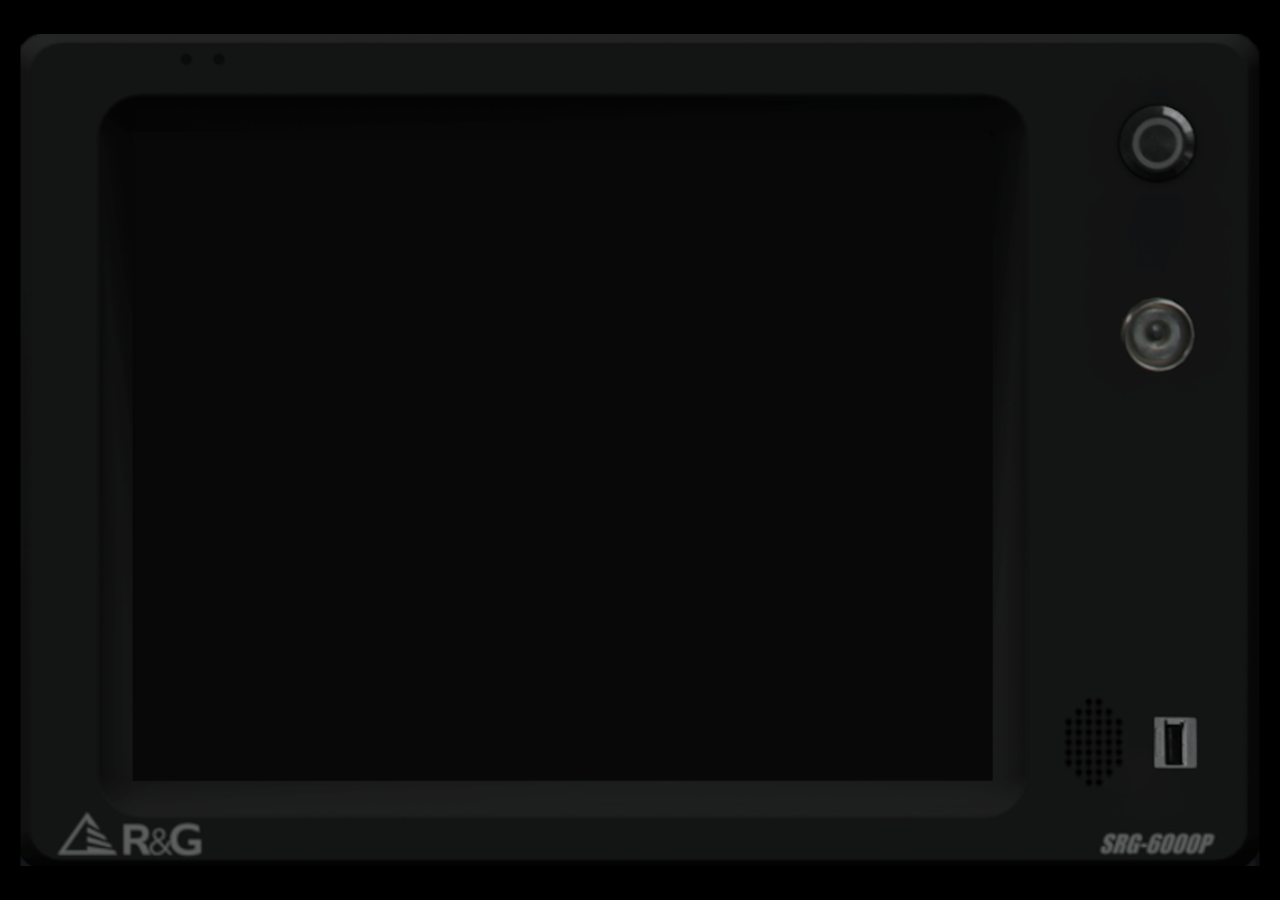
<file: index.html>
<!DOCTYPE html>
<html lang="sk">
<head>
    <meta charset="UTF-8">
    <meta name="viewport" content="width=device-width, initial-scale=1.0, user-scalable=no">
    <title>SRG-6000P - Boot</title>
    <style>
        body { margin: 0; padding: 0; background-color: #000; display: flex; justify-content: center; align-items: center; height: 100vh; overflow: hidden; font-family: Arial, sans-serif; }
        .monitor-container { position: relative; width: 1000px; height: 650px; background: url('6000_boot0.png') no-repeat center center; background-size: contain; flex-shrink: 0; }
        #boot-layer { position: absolute; top: 0; left: 0; width: 100%; height: 100%; background-size: contain; background-repeat: no-repeat; background-position: center; pointer-events: none; }
        #power-button { position: absolute; right: 60px; top: 70px; width: 65px; height: 55px; cursor: pointer; z-index: 20; background: rgba(255, 0, 0, 0); }
        #power-hint { position: absolute; right: 60px; top: 130px; color: white; font-size: 14px; font-weight: bold; }
    </style>
</head>
<body>

    <audio id="beepSound" src="6000_beep.wav" preload="auto"></audio>

    <div class="monitor-container" id="mainFrame">
        <div id="boot-layer"></div>
        <div id="power-button" onclick="startBoot()"></div>
        <div id="power-hint"></div>
    </div>

    <script>
        const snd = document.getElementById('beepSound');
        const mainFrame = document.getElementById('mainFrame');
        const bootLayer = document.getElementById('boot-layer');

        // PREDNAČÍTANIE OBRÁZKOV PROTI BLIKANIU
        const obrazky = [
            "6000_boot0_1.png", "6000_boot1.png", "6000_boot2.png", "6000_boot3.png", 
            "6000_boot4.png", "6000_boot5.png", "6000_boot6.png", "6000_boot7.png", 
            "6000_boot8.png", "6000_boot9.png", "6000_boot10.png", "6000_boot11.png", "6000_boot12.png"
        ];

        function preload() {
            obrazky.forEach(src => { const img = new Image(); img.src = src; });
        }

        function beep() {
            if (snd) {
                snd.pause();
                snd.currentTime = 0;
                snd.play().catch(e => console.log("Audio Error"));
            }
        }

        function zvacsiPanel() {
            const frame = document.getElementById('mainFrame');
            const scale = Math.min(window.innerWidth / 1000, window.innerHeight / 650);
            frame.style.transform = `scale(${scale})`;
            frame.style.transformOrigin = 'center center';
        }

        window.onload = () => { zvacsiPanel(); preload(); };
        window.onresize = zvacsiPanel;

        function startBoot() {
            // Tvoje pípnutia
            setTimeout(beep, 1500);
            setTimeout(beep, 3000);
            setTimeout(beep, 4500);
            
            mainFrame.style.backgroundImage = "url('6000_boot0_1.png')";
            document.getElementById('power-hint').style.display = 'none';
            document.getElementById('power-button').style.pointerEvents = 'none';

            // Po 10 sekundách začne sekvencia
            setTimeout(spustiSekvenciu, 10000);
        }

        function spustiSekvenciu() {
            const poradie = [
                "6000_boot1.png", "6000_boot2.png", "6000_boot3.png", "6000_boot4.png",
                "6000_boot5.png", "6000_boot6.png", "6000_boot7.png",
                "TMA", "6000_boot8.png", "TMA",
                "6000_boot9.png", "6000_boot10.png", "6000_boot11.png", "6000_boot12.png",
                "TMA"
            ];

            const casy = [1500, 1800, 1200, 1000, 2400, 500, 800, 1150, 5000, 1150, 2400, 1700, 3500, 4000, 1000];
            let i = 0;

            function cycle() {
                if (i < poradie.length) {
                    if (poradie[i] === "TMA") {
                        bootLayer.style.backgroundImage = "none";
                    } else {
                        bootLayer.style.backgroundImage = `url('${poradie[i]}')`;
                    }
                    setTimeout(cycle, casy[i]);
                    i++;
                } else {
                    localStorage.setItem('srg_log', '1');
                    window.location.href = "menu.html";
                }
            }
            cycle();
        }
    </script>
</body>
</html>
</file>
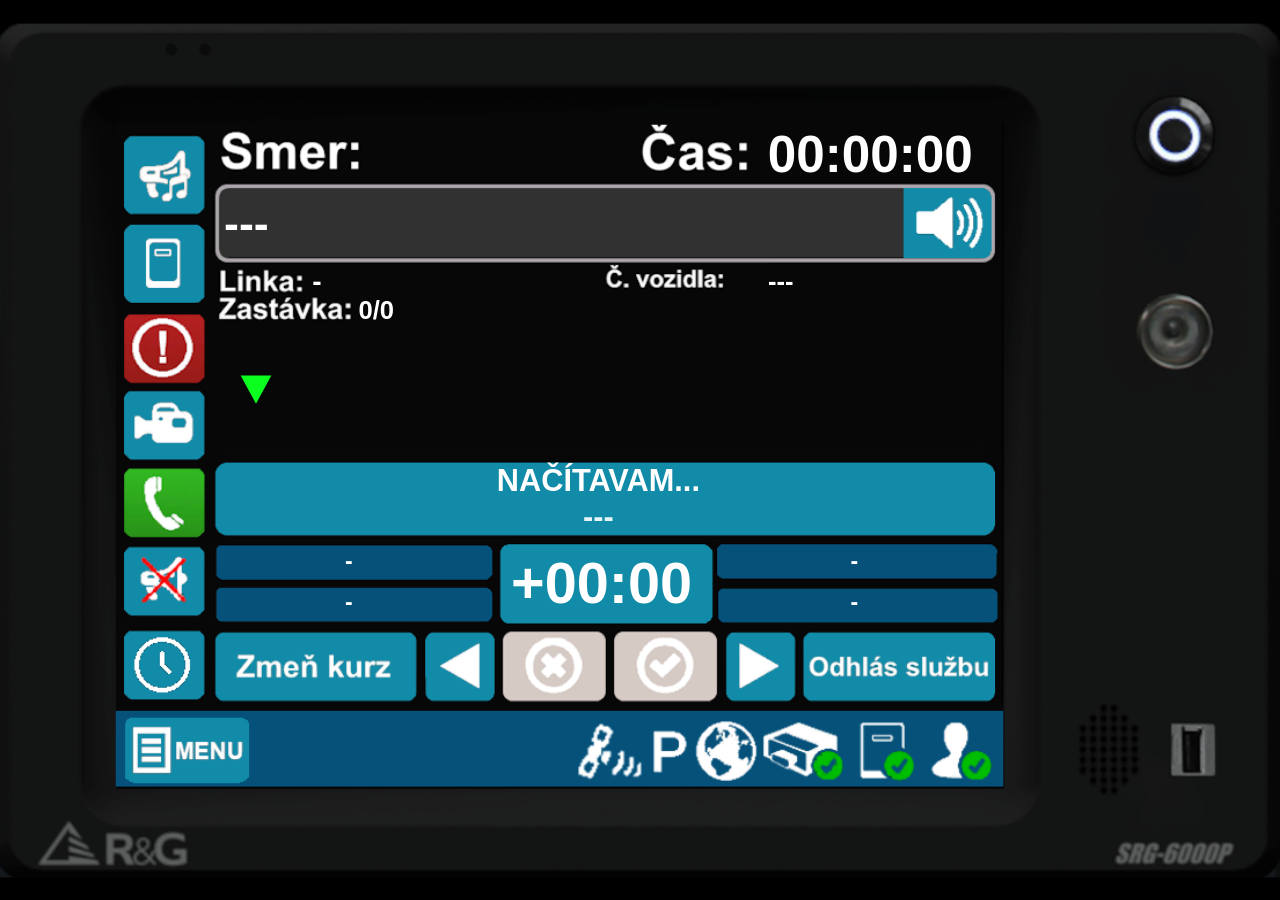
<file: 6000-spoj.html>
<!DOCTYPE html>
<html lang="sk">
<head>
    <meta charset="UTF-8">
    <meta name="apple-mobile-web-app-capable" content="yes">
    <meta name="mobile-web-app-capable" content="yes">
    <meta name="viewport" content="width=device-width, initial-scale=1.0, maximum-scale=1.0, user-scalable=no">
    <title>R&G SRG-6000P - Dynamické spoje</title>
    <script src="cp.js"></script>
    <style>
        * { box-sizing: border-box; -webkit-tap-highlight-color: transparent; }
        
        body {
            background-color: #000;
            margin: 0;
            padding: 0;
            display: flex;
            justify-content: center;
            align-items: center;
            height: 100vh;
            width: 100vw;
            font-family: 'Arial', sans-serif;
            font-weight: bold;
            color: #ffffff;
            overflow: hidden;
        }

        .computer-frame {
            width: 1000px;
            height: 667px;
            background-image: url('6000_spoj.png'); 
            background-size: 100% 100%;
            background-repeat: no-repeat;
            position: relative;
            flex-shrink: 0;
        }

        #clock { position: absolute; top: 80px; right: 240px; font-size: 40px; color: #ffffff; }
        #direction { position: absolute; top: 136px; left: 175px; width: 820px; font-size: 35px; color: #ffffff; text-align: left; white-space: nowrap; overflow: hidden; }
        .line-info { position: absolute; top: 189px; left: 244px; font-size: 22px; color: #ffffff; }
        .vehicle-info { position: absolute; top: 189.5px; right: 380px; font-size: 20px; color: #ffffff; }
        .stop-count { position: absolute; top: 213px; left: 280px; font-size: 20px; color: #ffffff; }
        
        /* --- OPRAVENÉ VIZUÁLNE HRANICE --- */
        .route-window {
            position: absolute;
            top: 298px;
            left: 175px;
            width: 615px; /* Upravené aby nešlo do sivej */
            height: 40px;
            overflow: hidden;
            display: flex;
            align-items: center;
        }

        #route-slider {
            position: absolute;
            display: flex;
            align-items: center;
            transition: left 0.4s ease-in-out;
            height: 100%;
            left: 25px; /* Odstup aby prvá gulička nebola polovičná */
        }

        #actual-line {
            position: absolute;
            height: 10px;
            background-color: #217a87;
            top: 50%;
            transform: translateY(-50%);
            z-index: 1;
            border-radius: 5px;
        }

        .stop-dot {
            position: absolute;
            width: 24px;
            height: 24px;
            background-color: #0a4a52;
            border-radius: 50%;
            border: 2px solid #000;
            z-index: 2;
            top: 50%;
            transform: translate(-50%, -50%);
        }

        #marker {
            position: absolute;
            top: 275px;
            left: 200px; /* Zarovnané na stred prvej guličky (175 + 25) */
            width: 0; height: 0;
            border-left: 12px solid transparent;
            border-right: 12px solid transparent;
            border-top: 22px solid #0bff1f;
            transition: left 0.4s ease-in-out;
            z-index: 20;
            transform: translateX(-50%); /* Presné vycentrovanie špičky */
        }

        .current-stop-container { position: absolute; top: 343px; left: 75px; width: 785px; text-align: center; }
        #stop-name { font-size: 24px; margin: 0; color: #ffffff; }
        #street-name { font-size: 24px; color: #ffffff; margin: 0; opacity: 0.9; }

        .prev-stops { position: absolute; top: 404px; left: 135px; width: 275px; text-align: center; font-size: 18px; color: #ffffff; }
        .next-stops { position: absolute; top: 404.5px; right: 195px; width: 275px; text-align: center; font-size: 18px; color: #ffffff; }
        .stop-item { height: 32px; display: flex; align-items: center; justify-content: center; overflow: hidden; }
        
        #delay {
            position: absolute;
            top: 412px;
            left: 330px;
            width: 280px;
            font-size: 45px;
            text-align: center;
            color: #ffffff;
        }

        .btn-overlay { position: absolute; cursor: pointer; z-index: 10; }
        #tlacidlo-vypnut { position: absolute; right: 55px; top: 55px; width: 75px; height: 65px; z-index: 1001; cursor: pointer; }
    </style>
</head>
<body oncontextmenu="return false;">

    <div class="computer-frame" id="mainFrame">
        <div id="tlacidlo-vypnut" onclick="checkTripleClick()"></div>

        <div id="clock">00:00:00</div>
        <div id="direction">---</div>
        <div class="line-info">-</div>
        <div class="vehicle-info">---</div>
        <div class="stop-count"><span id="curr-idx">0</span>/<span id="total-idx">0</span></div>
        <div id="marker"></div>

        <div class="route-window">
            <div id="route-slider">
                <div id="actual-line"></div>
            </div>
        </div>
        
        <div class="current-stop-container">
            <p id="stop-name">NAČÍTAVAM...</p>
            <p id="street-name">---</p>
        </div>
        
        <div class="prev-stops">
            <div class="stop-item" id="p2">-</div>
            <div class="stop-item" id="p1">-</div>
        </div>
        
        <div id="delay">+00:00</div>
        
        <div class="next-stops">
            <div class="stop-item" id="n1">-</div>
            <div class="stop-item" id="n2">-</div>
        </div>

        <div class="btn-overlay" style="top: 155px; left: 95px; width: 65px; height: 65px;" onclick="nasledujuciSpoj()"></div>
        <div class="btn-overlay" style="top: 495px; left: 340px; width: 70px; height: 65px;" onclick="move(-1)"></div>
        <div class="btn-overlay" style="top: 495px; left: 565px; width: 40px; height: 65px;" onclick="move(1)"></div>
        <div class="btn-overlay" style="top: 495px; left: 630px; width: 155px; height: 70px;" onclick="logout()"></div>
    </div>

    <audio id="click-sound" src="6000_beep.wav" preload="auto"></audio>

<script>
    let cestovnyPoriadok = []; 
    let indexSpoja = 0; 
    let currentIndex = 0;
    let aktivnySpoj, zastavky, startTime;
    const snd = document.getElementById('click-sound');

    // Opravené konštanty pre výpočet
    const viewportWidth = 615;
    const sliderPadding = 25; 
    let dotSpacing = 160;

    window.onbeforeunload = function() { return "Zmeny nebudú uložené."; };
    window.addEventListener('keydown', function(e) {
        if (e.key === 'F5' || (e.ctrlKey && e.key === 'r')) e.preventDefault();
    });

    function autoScale() {
        const frame = document.getElementById('mainFrame');
        const scale = Math.min(window.innerWidth / 1000, window.innerHeight / 667);
        frame.style.transform = `scale(${scale})`;
        frame.style.transformOrigin = 'center center';
    }

    window.addEventListener('resize', autoScale);
    window.addEventListener('load', autoScale);

    function pipni() {
        if (snd) { 
            snd.currentTime = 0; 
            snd.play().catch(() => {}); 
        }
    }

    let clickCount = 0;
    let clickTimer;
    function checkTripleClick() {
        pipni();
        clickCount++;
        if (clickCount === 1) { clickTimer = setTimeout(() => { clickCount = 0; }, 1500); }
        if (clickCount === 3) { 
            window.onbeforeunload = null;
            localStorage.clear();
            window.location.href = "index.html"; 
        }
    }

    function prihlasenie() {
        const sekundarnyLog = localStorage.getItem('srg_sekundarny_log') || "";
        
        if (sekundarnyLog === "10") {
            localStorage.setItem('srg_sekundarny_log', '0');
            window.onbeforeunload = null;
            window.location.href = "r.spoja.html";
            return;
        }

        const srgLog = localStorage.getItem('srg_log') || "";
        const ulozenaJazda = localStorage.getItem('aktivna_jazda');

        if (ulozenaJazda) {
            const data = JSON.parse(ulozenaJazda);
            aktivnySpoj = data.spoj;
            currentIndex = data.startIndex || 0;
            zastavky = aktivnySpoj.t;
            
            const casti = srgLog.split('.');
            const kurzKey = casti[1];
            if (kurzKey && typeof databazaCP !== 'undefined' && databazaCP[kurzKey]) {
                document.querySelector('.vehicle-info').innerText = databazaCP[kurzKey].vozidlo || "803";
            }

            initRoute();
            updateDisplay();
        } 
        else if (srgLog.startsWith('7.')) {
            const casti = srgLog.split('.');
            const kurzKey = casti[1]; 
            const denKey = casti[2];  

            if (typeof databazaCP !== 'undefined' && databazaCP[kurzKey] && databazaCP[kurzKey][denKey]) {
                cestovnyPoriadok = databazaCP[kurzKey][denKey];
                document.querySelector('.vehicle-info').innerText = databazaCP[kurzKey].vozidlo || "803";
                nacitajDataSpoja();
            }
        }
        autoScale();
    }

    function nacitajDataSpoja() {
        if (cestovnyPoriadok.length === 0) return;
        aktivnySpoj = cestovnyPoriadok[indexSpoja];
        zastavky = aktivnySpoj.t; 
        currentIndex = 0;
        initRoute();
        updateDisplay();
    }

    function initRoute() {
        const slider = document.getElementById('route-slider');
        slider.innerHTML = '<div id="actual-line"></div>';
        const line = document.getElementById('actual-line');
        
        // Dynamické prispôsobenie medzier pri malom počte zastávok
        const availableWidth = viewportWidth - (sliderPadding * 2);
        if (zastavky.length > 1 && (zastavky.length - 1) * 160 < availableWidth) {
            dotSpacing = availableWidth / (zastavky.length - 1);
        } else {
            dotSpacing = 160;
        }

        zastavky.forEach((_, i) => {
            const dot = document.createElement('div');
            dot.className = 'stop-dot';
            dot.style.left = (i * dotSpacing) + "px";
            slider.appendChild(dot);
        });
        
        line.style.width = ((zastavky.length - 1) * dotSpacing) + "px";
        line.style.left = "0px";
    }

    function updateDisplay() {
        if (!zastavky || zastavky.length === 0) return;
        const current = zastavky[currentIndex];
        const slider = document.getElementById('route-slider');
        const marker = document.getElementById('marker');
        
        document.getElementById('direction').innerText = aktivnySpoj.smer;
        document.getElementById('stop-name').innerText = current.n;
        document.getElementById('street-name').innerText = current.u || "";
        document.querySelector('.line-info').innerText = aktivnySpoj.L;
        document.getElementById('curr-idx').innerText = currentIndex;
        document.getElementById('total-idx').innerText = zastavky.length - 1;
        
        let stopX = currentIndex * dotSpacing;
        let totalRouteWidth = (zastavky.length - 1) * dotSpacing;
        
        let sliderL = sliderPadding;
        let markerL = 175 + sliderPadding + stopX;

        // Logika posuvu čiary
        if (totalRouteWidth > (viewportWidth - sliderPadding * 2)) {
            sliderL = (viewportWidth / 2) - stopX;
            
            if (sliderL > sliderPadding) {
                sliderL = sliderPadding;
                markerL = 175 + sliderL + stopX;
            } else if (sliderL < (viewportWidth - totalRouteWidth - sliderPadding)) {
                sliderL = viewportWidth - totalRouteWidth - sliderPadding;
                markerL = 175 + sliderL + stopX;
            } else {
                markerL = 175 + (viewportWidth / 2);
            }
        }

        slider.style.left = sliderL + "px";
        marker.style.left = markerL + "px";

        document.getElementById('p1').innerText = currentIndex > 0 ? zastavky[currentIndex - 1].n : "-------";
        document.getElementById('p2').innerText = currentIndex > 1 ? zastavky[currentIndex - 2].n : "-------";
        document.getElementById('n1').innerText = currentIndex < zastavky.length - 1 ? zastavky[currentIndex + 1].n : "-------";
        document.getElementById('n2').innerText = currentIndex < zastavky.length - 2 ? zastavky[currentIndex + 2].n : "-------";
        
        const [h, m] = aktivnySpoj.odchod.split(':');
        startTime = new Date();
        startTime.setHours(parseInt(h), parseInt(m), 0, 0);

        updateDelay();
    }

    function nasledujuciSpoj() {
        pipni();
        window.onbeforeunload = null;
        setTimeout(() => { window.location.href = "spoj.volba_4.html"; }, 200);
    }
        
    function move(dir) {
        pipni();
        let novyIndex = currentIndex + dir;
        if (novyIndex >= 0 && novyIndex < zastavky.length) {
            currentIndex = novyIndex;
            updateDisplay();
        }
    }

    function updateDelay() {
        if (!startTime || !zastavky) return;
        const now = new Date();
        const plannedTime = new Date(startTime.getTime() + (zastavky[currentIndex].min || 0) * 60000);
        
        let diffMs = plannedTime - now;
        let diffSec = Math.floor(diffMs / 1000);

        if (currentIndex === 0 && diffSec === 0) {
            window.onbeforeunload = null;
            window.location.href = "r.spoja.html";
            return;
        }

        let absDiff = Math.abs(diffMs);
        let m = Math.floor(absDiff / 60000);
        let s = Math.floor((absDiff % 60000) / 1000);
        
        const delayEl = document.getElementById('delay');
        let sign = diffMs < 0 ? "-" : "+";
        delayEl.innerText = sign + String(m).padStart(2,'0') + ":" + String(s).padStart(2,'0');
        
        if (diffMs > 0) {
            delayEl.style.color = (now.getSeconds() % 2 === 0) ? "#ffffff" : "#ff0000";
        } else {
            delayEl.style.color = "#ffffff";
        }
    }

    function logout() {
        pipni();
        window.onbeforeunload = null;
        localStorage.setItem('srg_log', '3');
        setTimeout(() => { window.location.href = "menu_poprihlas.html"; }, 200);
    }

    setInterval(() => {
        document.getElementById('clock').innerText = new Date().toLocaleTimeString('sk-SK');
        updateDelay();
    }, 1000);

    window.onload = prihlasenie;
</script>
</body>
</html>
</file>
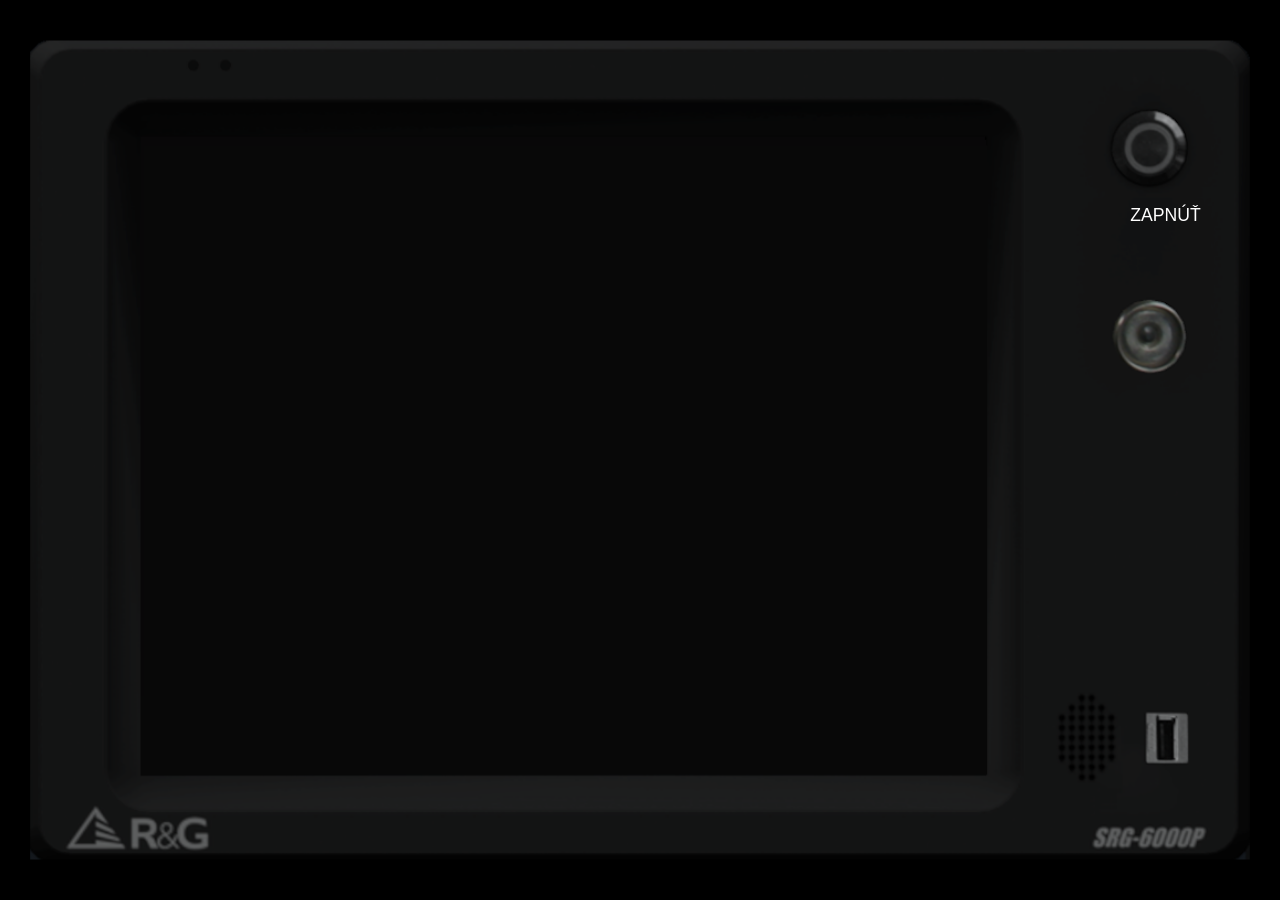
<file: index2.html>
<!DOCTYPE html>
<html lang="sk">
<head>
    <meta charset="UTF-8">
    <meta name="viewport" content="width=device-width, initial-scale=1.0, maximum-scale=1.0, user-scalable=no">
    <title>SRG-6000P - Boot</title>
    <link rel="stylesheet" href="index-style.css">
</head>
<body>
    
    <!-- Audio element -->
    <audio id="beepSound" src="6000_beep.wav" preload="auto"></audio>

    <div class="monitor-container" id="mainFrame">
        <div id="boot-layer"></div>
        <!-- Tlačidlo zapnutia -->
        <div id="power-button" onclick="startBoot()"></div>
        <div id="power-hint">Zapnúť</div>
    </div>

    <script>
        const snd = document.getElementById('beepSound');

        // Funkcia na pípnutie s resetom
        function beep() {
            if (snd) {
                snd.pause();
                snd.currentTime = 0;
                snd.play().catch(e => console.log("Audio čaká na interakciu"));
            }
        }

        // Responzivita: Prispôsobenie panelu obrazovke
        function zvacsiPanel() {
            const frame = document.getElementById('mainFrame');
            const padding = 20; // Rezerva od okrajov
            const scale = Math.min(
                (window.innerWidth - padding) / 1000, 
                (window.innerHeight - padding) / 650
            );
            frame.style.transform = `scale(${scale})`;
        }

        window.addEventListener('load', zvacsiPanel);
        window.addEventListener('resize', zvacsiPanel);

        function startBoot() {
            const mainFrame = document.getElementById('mainFrame');
            const bootLayer = document.getElementById('boot-layer');
            const powerHint = document.getElementById('power-hint');
            const powerBtn = document.getElementById('power-button');

            // --- Zvuková sekvencia (3 pípnutia) ---
            setTimeout(() => { beep(); }, 1500);
            setTimeout(() => { beep(); }, 3000);
            setTimeout(() => { beep(); }, 4500);
            
            // Zmena základného obrázka na "zapnutý" prístroj
            mainFrame.style.backgroundImage = "url('6000_boot0_1.png')";
            powerHint.style.display = 'none';
            powerBtn.style.pointerEvents = 'none';

            // Štart animácie po 10 sekundách
            setTimeout(function() {
                spustiSekvenciu(bootLayer);
            }, 10000); 
        }

        function spustiSekvenciu(bootLayer) {
            const poradie = [
                "6000_boot1.png", "6000_boot2.png", "6000_boot3.png", "6000_boot4.png", 
                "6000_boot5.png", "6000_boot6.png", "6000_boot7.png", 
                "TMA", "6000_boot8.png", "TMA", 
                "6000_boot9.png", "6000_boot10.png", "6000_boot11.png", "6000_boot12.png",
                "TMA"
            ];

            const casy = [1500, 1800, 1200, 1000, 2400, 500, 800, 1150, 5000, 1150, 2400, 1700, 3500, 4000, 1000];
            let i = 0;

            function cycle() {
                if (i < poradie.length) {
                    const nazov = poradie[i];
                    bootLayer.style.backgroundImage = (nazov === "TMA") ? "none" : `url('${nazov}')`;
                    
                    setTimeout(cycle, casy[i]);
                    i++;
                } else {
                    localStorage.setItem('srg_log', '1');
                    window.location.href = "menu.html";
                }
            }
            cycle();
        }
    </script>
</body>
</html>
</file>
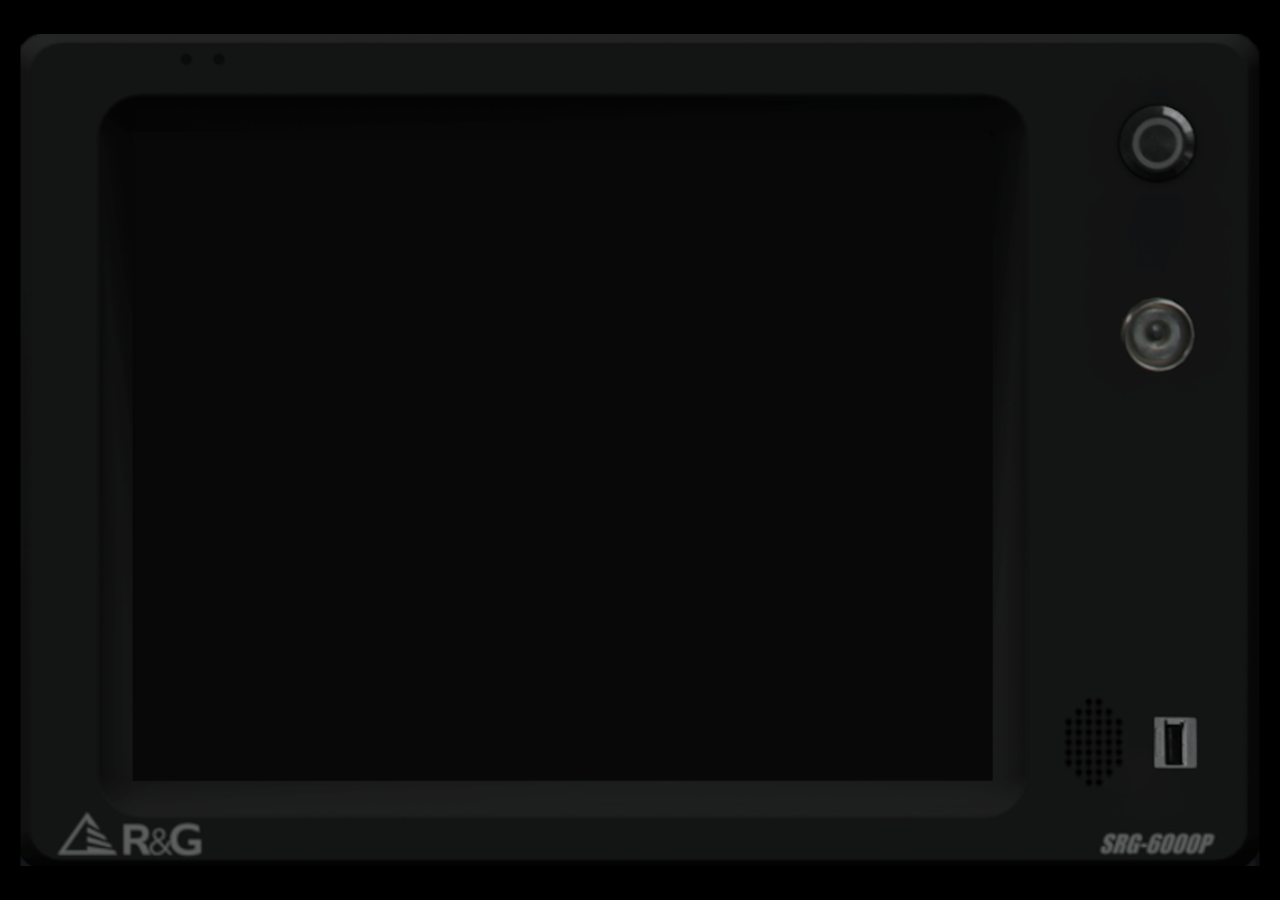
<file: menu.html>
<!DOCTYPE html>
<html lang="sk">
<head>
    <meta charset="UTF-8">
    <meta name="viewport" content="width=device-width, initial-scale=1.0, user-scalable=no">
    <title>SRG-6000P Simulátor - Menu</title>
    <style>
        body { margin: 0; padding: 0; background-color: #000; display: flex; justify-content: center; align-items: center; height: 100vh; overflow: hidden; font-family: Arial, sans-serif; font-weight: bold; color: white; touch-action: manipulation; }
        
        .monitor-container { 
            position: relative; 
            width: 1000px; 
            height: 650px; 
            background: url('6000_boot0_1.png') no-repeat center center; 
            background-size: contain; 
            flex-shrink: 0; 
        }

        .menu-layer { 
            position: absolute; 
            top: 0; left: 0; 
            width: 100%; height: 100%; 
            background: url('6000_menu_start.png') no-repeat center center; 
            background-size: contain; 
            pointer-events: none; 
            z-index: 5; 
        }

        /* TLAČIDLÁ */
        .btn-touch { position: absolute; cursor: pointer; z-index: 999; background: rgba(255, 255, 255, 0); }
        #tlacidlo-vypnut { right: 60px; top: 60px; width: 65px; height: 55px; }
        #tlacidlo-prihlasit { right: 61px; top: 207px; width: 60px; height: 55px; }

        /* TEXTOVÉ ÚDAJE */
        .cas-box { position: absolute; left: 195px; top: 175px; z-index: 10; pointer-events: none; }
        .cas { font-size: 85px; margin: 0; letter-spacing: 2px; }
        .ostatne-udaje { position: absolute; left: 210px; top: 275px; text-align: left; z-index: 10; pointer-events: none; }
        .den, .datum { font-size: 48px; margin: 0; }
        .vozidlo { font-size: 32px; margin-top: 15px; }
        .status-box { position: absolute; right: 255px; top: 310px; border: 3px solid #555; padding: 8px 15px; color: #ff7b00; font-size: 32px; border-radius: 5px; background: rgba(0,0,0,0.7); z-index: 10; pointer-events: none; }

        /* VRSTVA PRE ČIP */
        #cip-overlay { 
            position: absolute; 
            top: 0; left: 0; 
            width: 100%; height: 100%; 
            background: transparent; 
            display: none; 
            z-index: 2000; 
            pointer-events: none;
        }

        /* PRESNÉ DOPASOVANIE ČIPU NA PRAVÚ STRANU */   
        #cip-img {
            position: absolute;
            width: 83px;
            height: 170px;
            /* Posun doprava k čítačke */
            left: 89.5%; 
            /* Posun výšky, aby hlava sedela na kruhu */
            top: 45%; 
            transform: translate(-50%, -50%); 
            filter: drop-shadow(5px 5px 15px rgba(0,0,0,0.7));
        }
    </style>
</head>
<body>

    <audio id="beepSound" src="6000_beep.wav" preload="auto"></audio>

    <div class="monitor-container" id="mainFrame">
        <div id="cip-overlay">
            <img src="cip.png" id="cip-img">
        </div>

        <div class="menu-layer"></div>
        
        <div id="tlacidlo-vypnut" class="btn-touch" onclick="handleExit()"></div>
        <div id="tlacidlo-prihlasit" class="btn-touch" onclick="handleLogin()"></div>

        <div class="cas-box">
            <div id="hodiny" class="cas">00:00:00</div>
        </div>

        <div class="ostatne-udaje">
            <div id="den_v_tyzdni" class="den">...</div>
            <div id="datum_dnes" class="datum">0000-00-00</div>
            <div class="vozidlo">Č. vozidla: </div>
        </div>

        <div class="status-box">IP[09]:1</div>
    </div>

    <script>
        const snd = document.getElementById('beepSound');
        const frame = document.getElementById('mainFrame');
        const cipOverlay = document.getElementById('cip-overlay');

        // Kontrola prístupu
        if (localStorage.getItem('srg_log') !== '1') {
            localStorage.clear();
            window.location.href = "index.html";
        } else {
            localStorage.removeItem('srg_log');
        }

        function playBeep() {
            if (snd) { 
                snd.currentTime = 0; 
                snd.play().catch(e => {}); 
            }
        }

        function handleLogin() {
            cipOverlay.style.display = 'block';

            // Pípnutie v 3. sekunde
            setTimeout(() => {
                playBeep();
            }, 3000);

            // Odchod v 5. sekunde
            setTimeout(() => {
                localStorage.setItem('srg_log', '2');
                window.location.href = "prihlas.html";
            }, 5000);
        }

        let clickCount = 0;
        function handleExit() {
            playBeep();
            clickCount++;
            if (clickCount === 3) { 
                localStorage.clear();
                window.location.href = "index.html"; 
            }
            setTimeout(() => { clickCount = 0; }, 1500);    
        }

        function zvacsiPanel() {
            const scale = Math.min(window.innerWidth / 1000, window.innerHeight / 650);
            frame.style.transform = `scale(${scale})`;
            frame.style.transformOrigin = 'center center';
        }

        function aktualizujCas() {
            const teraz = new Date();
            const dni = ['Nedeľa', 'Pondelok', 'Utorok', 'Streda', 'Štvrtok', 'Piatok', 'Sobota'];
            document.getElementById('hodiny').textContent = teraz.toLocaleTimeString('sk-SK');
            document.getElementById('den_v_tyzdni').textContent = dni[teraz.getDay()];
            document.getElementById('datum_dnes').textContent = teraz.toISOString().split('T')[0];
        }

        window.onload = () => { zvacsiPanel(); aktualizujCas(); setInterval(aktualizujCas, 1000); };
        window.onresize = zvacsiPanel;
    </script>
</body>
</html>
</file>
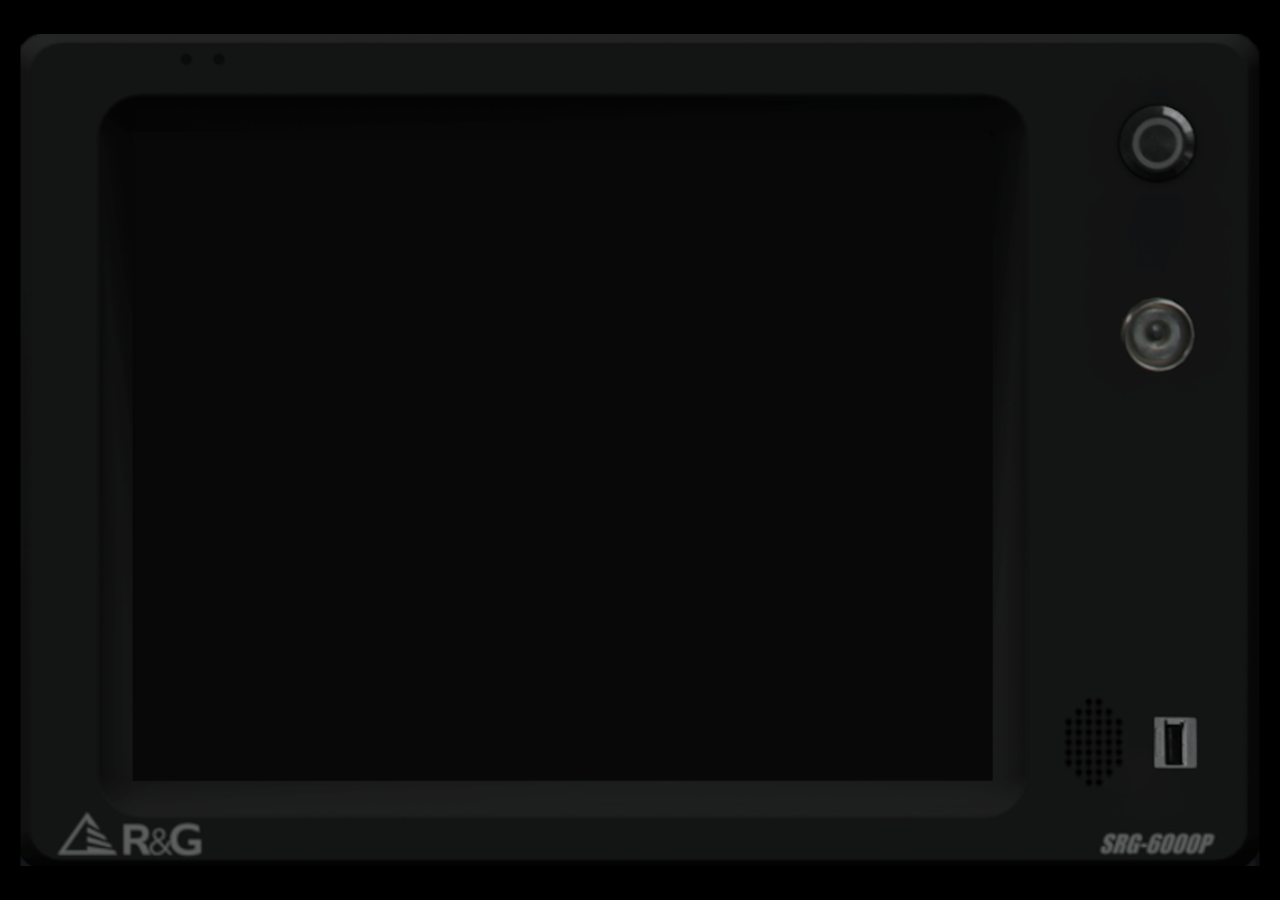
<file: menu_poprihlas.html>
<!DOCTYPE html>
<html lang="sk">
<head>
    <meta charset="UTF-8">
    <meta name="viewport" content="width=device-width, initial-scale=1.0, user-scalable=no">
    <title>SRG-6000P Simulátor - Menu (Prihlásený)</title>
    <style>
        body { margin: 0; padding: 0; background-color: #000; display: flex; justify-content: center; align-items: center; height: 100vh; overflow: hidden; font-family: Arial, sans-serif; font-weight: bold; color: white; touch-action: manipulation; }
        
        .monitor-container { 
            position: relative; 
            width: 1000px; 
            height: 650px; 
            background: url('6000_boot0_1.png') no-repeat center center; 
            background-size: contain; 
            flex-shrink: 0; 
        }

        .menu-layer { 
            position: absolute; 
            top: 0; left: 0; 
            width: 100%; height: 100%; 
            background: url('6000_menu_poprihlas.png') no-repeat center center; 
            background-size: contain; 
            pointer-events: none; 
            z-index: 5; 
        }

        /* TLAČIDLÁ */
        .btn-touch { position: absolute; cursor: pointer; z-index: 999; background: rgba(255, 255, 255, 0); }
        #tlacidlo-vypnut { right: 60px; top: 60px; width: 65px; height: 55px; }
        #tlacidlo-prihlasit { right: 61px; top: 207px; width: 60px; height: 55px; }
        #tlacidlo-spoj { left: 108px; top: 86px; width: 60px; height: 120px; }

        /* TEXTOVÉ ÚDAJE */
        .cas-box { position: absolute; left: 195px; top: 175px; z-index: 10; pointer-events: none; }
        .cas { font-size: 85px; margin: 0; letter-spacing: 2px; }
        .ostatne-udaje { position: absolute; left: 210px; top: 275px; text-align: left; z-index: 10; pointer-events: none; }
        .den, .datum { font-size: 48px; margin: 0; }
        .vozidlo { font-size: 32px; margin-top: 15px; }
        .status-box { position: absolute; right: 255px; top: 310px; border: 3px solid #555; padding: 8px 15px; color: #ff7b00; font-size: 32px; border-radius: 5px; background: rgba(0,0,0,0.7); z-index: 10; pointer-events: none; }

        /* VRSTVA PRE ČIP (Odhlasovanie) */
        #cip-overlay { 
            position: absolute; 
            top: 0; left: 0; 
            width: 100%; height: 100%; 
            background: transparent; 
            display: none; 
            z-index: 2000; 
            pointer-events: none;
        }

        #cip-img {
            position: absolute;
            width: 83px;
            height: 170px;
            /* Posun doprava k čítačke */
            left: 89.5%; 
            /* Posun výšky, aby hlava sedela na kruhu */
            top: 45%; 
            transform: translate(-50%, -50%); 
            filter: drop-shadow(5px 5px 15px rgba(0,0,0,0.7));
        }
    </style>
</head>
<body>

    <!-- ZVUKY -->
    <audio id="beepSound" src="6000_beep.wav" preload="auto"></audio>
    <audio id="beepSoundSuccess" src="6000_beep2.wav" preload="auto"></audio>

    <div class="monitor-container" id="mainFrame">
        <!-- Overlay pre čip -->
        <div id="cip-overlay">
            <img src="cip.png" id="cip-img">
        </div>

        <div class="menu-layer"></div>
        
        <div id="tlacidlo-vypnut" class="btn-touch" onclick="checkTripleClick()"></div>
        <div id="tlacidlo-prihlasit" class="btn-touch" onclick="handleLogout()"></div>
        <div id="tlacidlo-spoj" class="btn-touch" onclick="akciaSpoj()"></div>

        <div class="cas-box">
            <div id="hodiny" class="cas">00:00:00</div>
        </div>

        <div class="ostatne-udaje">
            <div id="den_v_tyzdni" class="den">...</div>
            <div id="datum_dnes" class="datum">0000-00-00</div>
            <div class="vozidlo">Č. vozidla: </div>
        </div>

        <div class="status-box">IP[09]:1</div>
    </div>

    <script>
        const snd = document.getElementById('beepSound');
        const snd2 = document.getElementById('beepSoundSuccess');
        const frame = document.getElementById('mainFrame');
        const cipOverlay = document.getElementById('cip-overlay');

        // --- 1. STRIKTNÁ KONTROLA STAVU 3 ---
        if (localStorage.getItem('srg_log') !== '3') {
            localStorage.clear();
            window.location.href = "index.html";
        } else {
            localStorage.removeItem('srg_log');
        }

        function playBeep() {
            if (snd) { snd.currentTime = 0; snd.play().catch(e => {}); }
        }

        function playBeep2() {
            if (snd2) { snd2.currentTime = 0; snd2.play().catch(e => {}); }
        }

        // --- AKCIA SPOJ (Upravené s pípnutím a oneskorením) ---
        function akciaSpoj() {
            playBeep(); // Pípne
            localStorage.setItem('srg_log', '4'); // Nastaví stav 4
            
            // Počká 1 sekundu a potom presmeruje
            setTimeout(() => {
                window.location.href = "spoj.volba_1.html"; 
            }, 500);
        }

        // --- ODHLÁSENIE (ČIP) ---
        function handleLogout() {
            playBeep(); 
            cipOverlay.style.display = 'block';

            setTimeout(() => {
                playBeep2();
            }, 3000);

            setTimeout(() => {
                localStorage.setItem('srg_log', '1'); 
                window.location.href = "menu.html";
            }, 6000);
        }

        // --- VYPNUTIE (3-KLIK) ---
        let clickCount = 0;
        let clickTimer;
        function checkTripleClick() {
            playBeep();
            clickCount++;
            if (clickCount === 1) { 
                clickTimer = setTimeout(() => { clickCount = 0; }, 1500); 
            }
            if (clickCount === 3) { 
                localStorage.clear();
                window.location.href = "index.html"; 
            }
        }

        // --- HODINY A ŠKÁLOVANIE ---
        function aktualizujCas() {
            const teraz = new Date();
            const dni = ['Nedeľa', 'Pondelok', 'Utorok', 'Streda', 'Štvrtok', 'Piatok', 'Sobota'];
            document.getElementById('hodiny').textContent = teraz.toLocaleTimeString('sk-SK');
            document.getElementById('den_v_tyzdni').textContent = dni[teraz.getDay()];
            document.getElementById('datum_dnes').textContent = teraz.toISOString().split('T')[0];
        }

        function zvacsiPanel() {
            const scale = Math.min(window.innerWidth / 1000, window.innerHeight / 650);
            frame.style.transform = `scale(${scale})`;
            frame.style.transformOrigin = 'center center';
        }

        window.onload = () => { 
            zvacsiPanel(); 
            aktualizujCas(); 
            setInterval(aktualizujCas, 1000); 
        };
        window.onresize = zvacsiPanel;
    </script>
</body>
</html>
</file>
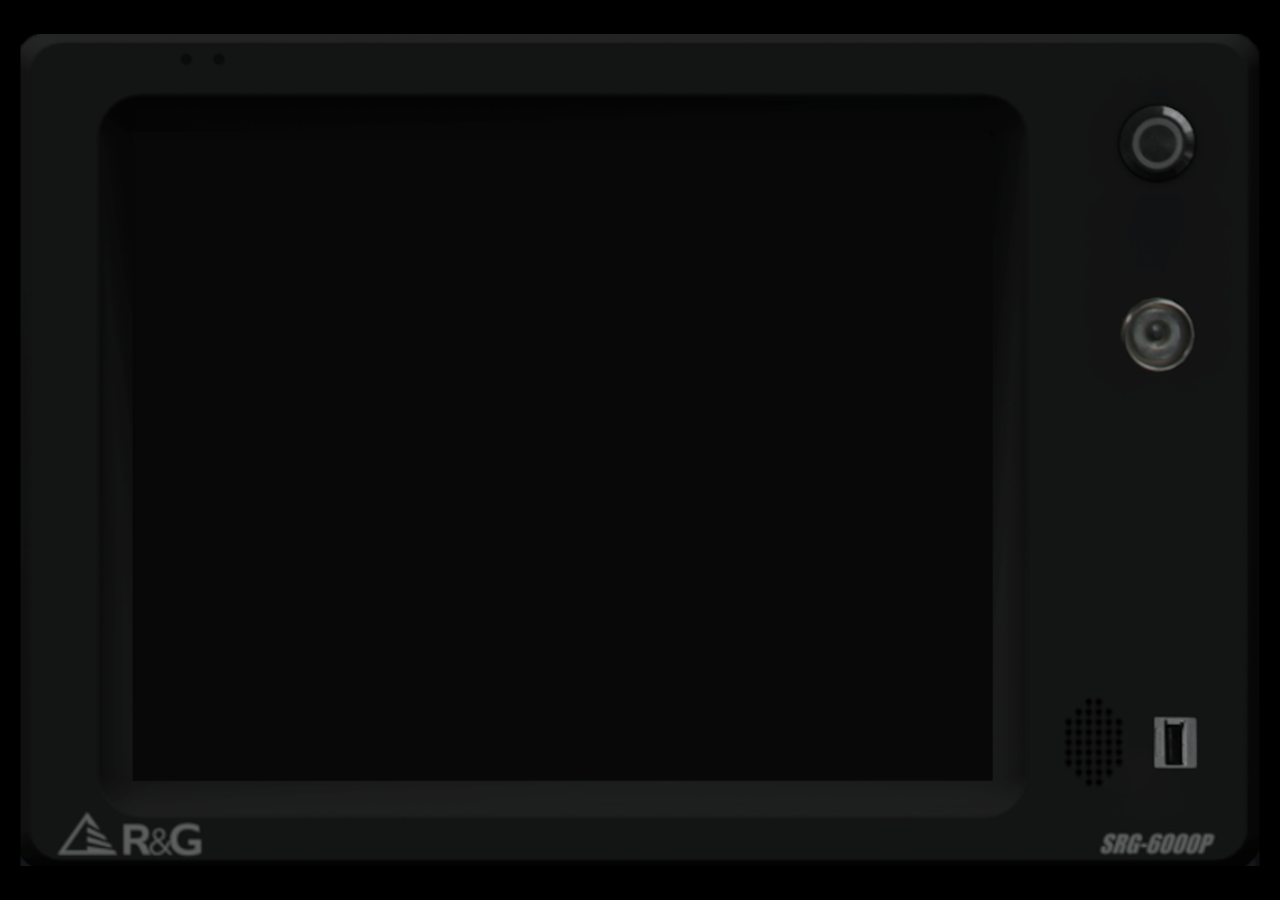
<file: prihlas.html>
<!DOCTYPE html>
<html lang="sk">
<head>
    <meta charset="UTF-8">
    <meta name="viewport" content="width=device-width, initial-scale=1.0, user-scalable=no">
    <title>SRG-6000P - Prihlásenie</title>
    <style>
        body { margin: 0; padding: 0; background-color: #000; display: flex; justify-content: center; align-items: center; height: 100vh; overflow: hidden; font-family: Arial, sans-serif; font-weight: bold; color: white; touch-action: manipulation; }
        .monitor-container { position: relative; width: 1000px; height: 650px; background: url('6000_prihlas_okno.png') no-repeat center center; background-size: contain; flex-shrink: 0; }
        
        .btn-touch { position: absolute; z-index: 100; cursor: pointer; background: rgba(0,0,0,0); }
        #tlacidlo-spat { left: 105px; top: 74px; width: 60px; height: 60px; }
        #tlacidlo-vypnut { right: 60px; top: 55px; width: 65px; height: 60px; }
        #tlacidlo-potvrdit { right: 239px; top: 305px; width: 210px; height: 70px; }

        .input-box { position: absolute; left: 115px; width: 268px; height: 60px; z-index: 100; display: flex; align-items: center; }
        #box-cislo { top: 230px; }
        #box-heslo { top: 369px; }
        input { background: transparent; border: none; color: white; outline: none; width: 100%; text-align: center; font-size: 40px; font-weight: bold; }

        #hodiny-prihlas { position: absolute; right: 250px; top: 190px; font-size: 70px; z-index: 100; }
        #vypis-meno { position: absolute; left: 50%; bottom: 75px; transform: translateX(-50%); width: 80%; text-align: center; font-size: 25px; z-index: 110; color: white; letter-spacing: 1px; }
    </style>
</head>
<body>

    <audio id="beepSound" src="6000_beep.wav" preload="auto"></audio>
    <audio id="beepSoundSuccess" src="6000_beep2.wav" preload="auto"></audio>

    <div class="monitor-container" id="mainFrame">
        <div id="tlacidlo-spat" class="btn-touch" onclick="handleBack()"></div>
        <div id="tlacidlo-vypnut" class="btn-touch" onclick="handleExit()"></div>
        <div id="tlacidlo-potvrdit" class="btn-touch" onclick="spustitOverenie()"></div>

        <div id="hodiny-prihlas">00:00:00</div>

        <div id="box-cislo" class="input-box">
            <input type="text" id="driver-id" autocomplete="off" onfocus="playBeep()">
        </div>
        <div id="box-heslo" class="input-box">
            <input type="text" id="driver-pin" oninput="maskovanieHesla(this)" onfocus="playBeep()" autocomplete="off">
        </div>

        <div id="vypis-meno"></div>
    </div>

    <script src="login.js"></script>
    <script>
        const snd = document.getElementById('beepSound');
        const sndSuccess = document.getElementById('beepSoundSuccess');
        const frame = document.getElementById('mainFrame');

        if (localStorage.getItem('srg_log') !== '2') {
            localStorage.clear();
            window.location.href = "index.html"; 
        } else {
            localStorage.removeItem('srg_log');
        }

        function playBeep() {
            if (snd) { snd.currentTime = 0; snd.play().catch(e => {}); }
        }

        function playSuccessBeep() {
            if (sndSuccess) { sndSuccess.currentTime = 0; sndSuccess.play().catch(e => {}); }
        }

        function handleBack() {
            playBeep(); // Prehrá zvuk
            
            // Nastavíme stav pre menu.html
            localStorage.setItem('srg_log', '1'); 

            // Počká 1000 milisekúnd (1 sekundu) a potom presmeruje
            setTimeout(() => {
                window.location.href = 'menu.html';
            }, 1000);
        }

        let clicks = 0;
        function handleExit() {
            playBeep();
            clicks++;
            if (clicks === 3) {
                localStorage.clear();
                window.location.href = "index.html";
            }
            setTimeout(() => { clicks = 0; }, 3000);    
        }

        function aktualizujHodiny() {
            const teraz = new Date();
            document.getElementById('hodiny-prihlas').textContent = 
                teraz.getHours().toString().padStart(2, '0') + ":" + 
                teraz.getMinutes().toString().padStart(2, '0') + ":" + 
                teraz.getSeconds().toString().padStart(2, '0');
        }

        function zvacsi() {
            const scale = Math.min(window.innerWidth / 1000, window.innerHeight / 650);
            frame.style.transform = `scale(${scale})`;
            frame.style.transformOrigin = 'center center';
        }

        window.onload = () => { zvacsi(); aktualizujHodiny(); setInterval(aktualizujHodiny, 1000); };
        window.onresize = zvacsi;
    </script>
</body>
</html>
</file>
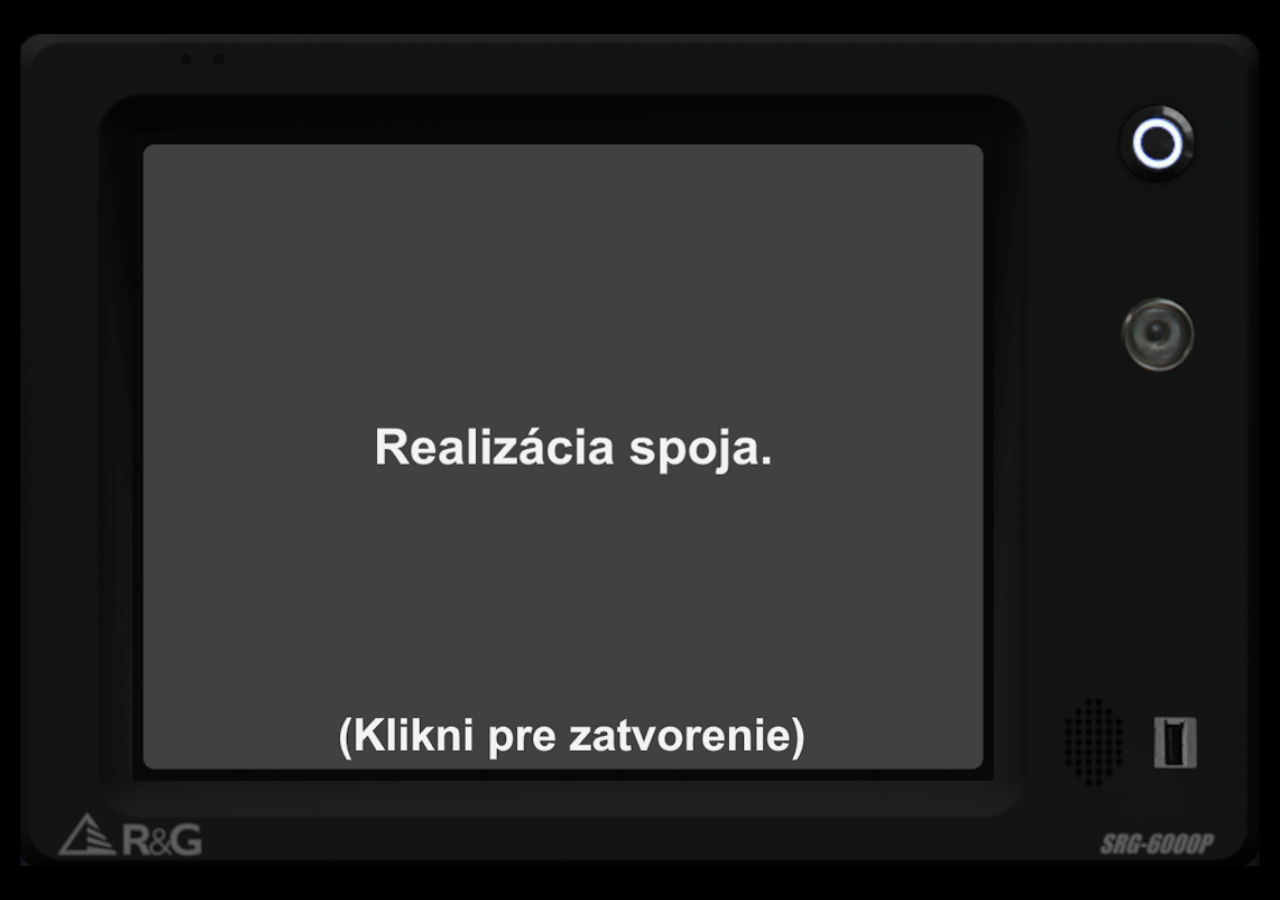
<file: r.spoja.html>
<!DOCTYPE html>
<html lang="sk">
<head>
    <meta charset="UTF-8">
    <meta name="viewport" content="width=device-width, initial-scale=1.0, user-scalable=no">
    <title>Realizácia spoja</title>
    <style>
        body {
            margin: 0; padding: 0;
            background-color: #000;
            display: flex; justify-content: center; align-items: center;
            height: 100vh; overflow: hidden;
        }

        .background-frame {
            width: 1000px;
            height: 650px;
            background: url('6000_realiz.spoja.png') no-repeat center center;
            background-size: contain;
            position: relative;
        }
    </style>
</head>
<body>

    <div class="background-frame" id="mainFrame"></div>

    <!-- Aktualizovaný názov zvukového súboru -->
    <audio id="beep" src="6000_beep.wav" preload="auto"></audio>

    <script>
        const sound = document.getElementById('beep');

        function pipni() {
            // Vytvoríme klon audia, aby sa pípnutia mohli prekrývať, ak sú rýchlo za sebou
            const playSound = sound.cloneNode();
            playSound.play();
        }

        function autoScale() {
            const frame = document.getElementById('mainFrame');
            const scale = Math.min(window.innerWidth / 1000, window.innerHeight / 650);
            frame.style.transform = `scale(${scale})`;
            frame.style.transformOrigin = 'center center';
        }

        window.onload = () => {
            autoScale();

            // --- ČASOVANIE PÍPNUTÍ (Spolu 4 pípnutia v priebehu 6 sekúnd) ---
            
            // 1. pípnutie (Ihneď pri štarte)
            setTimeout(pipni, 100);

            // 2. pípnutie (v čase 5.2s)
            setTimeout(pipni, 1500);

            // 3. pípnutie (v čase 5.6s)
            setTimeout(pipni, 2000);

            // 4. pípnutie (v čase 6.0s)
            setTimeout(pipni, 2500);

            // --- AUTOMATICKÉ ZAVRETIE ---
            // Celkové trvanie zobrazenia je 8 sekúnd
            setTimeout(() => {
                window.location.href = "6000-spoj.html";
            }, 3500);
        };

        window.onresize = autoScale;
    </script>
</body>
</html>
</file>
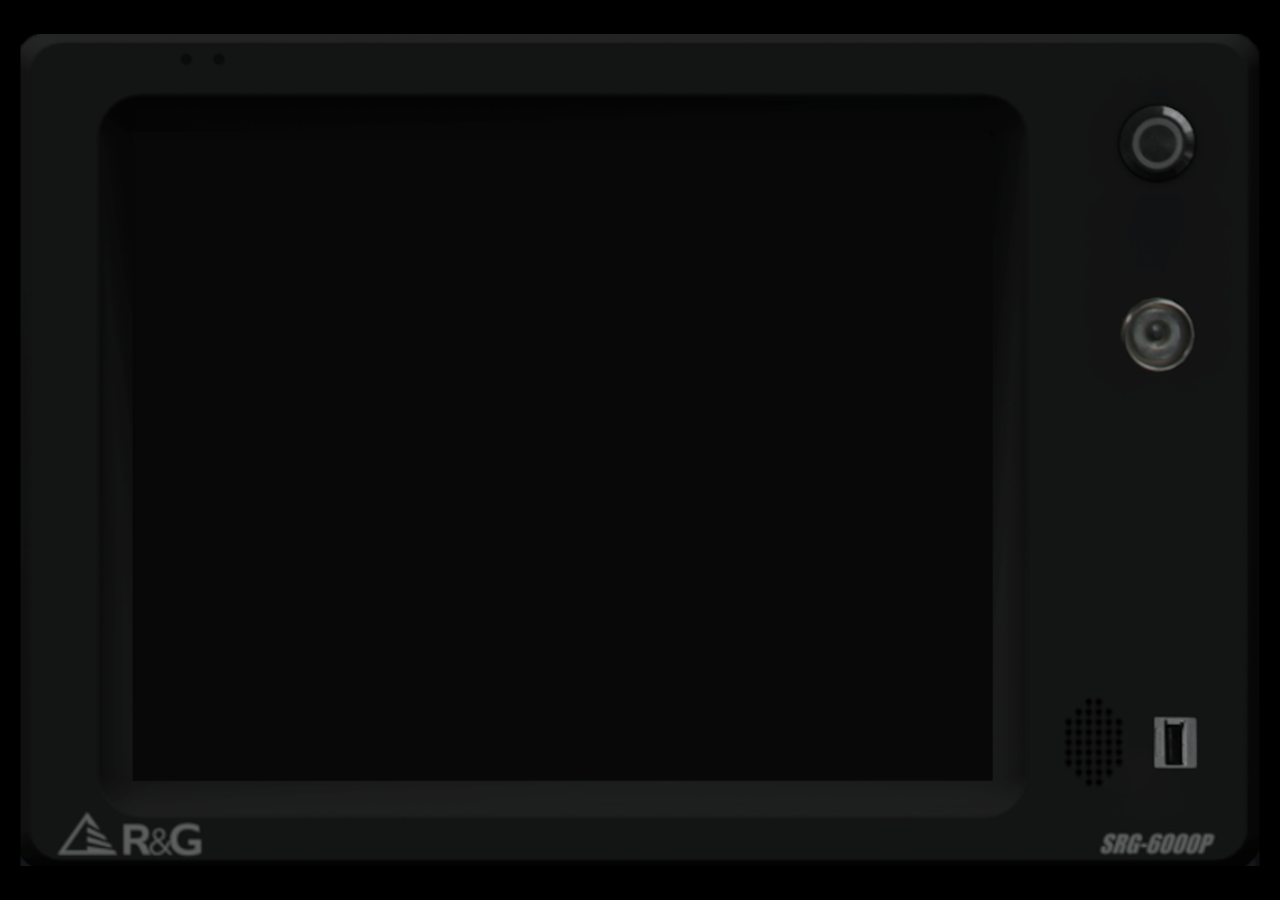
<file: spoj.volba_1.html>
<!DOCTYPE html>
<html lang="sk">
<head>
    <meta charset="UTF-8">
    <meta name="viewport" content="width=device-width, initial-scale=1.0, user-scalable=no">
    <title>SRG-6000P - Výber turnusu</title>
    <style>
        body { 
            margin: 0; padding: 0; background-color: #000; 
            display: flex; justify-content: center; align-items: center; 
            height: 100vh; overflow: hidden; font-family: Arial, sans-serif; 
            font-weight: 400; color: white; touch-action: manipulation; 
        }
        
        .monitor-container { 
            position: relative; 
            width: 1000px; height: 650px; 
            background: url('6000_zmena1.png') no-repeat center center; 
            background-size: contain; flex-shrink: 0; 
        }

        .zoznam-spojov {
            position: absolute;
            left: 182px; top: 137px; width: 296px; height: 433px; 
            overflow-y: hidden; 
            display: flex; flex-direction: column;
            z-index: 20; padding: 0;
        }

        .spoj-polozka {
            padding: 8px 10px; 
            font-size: 26px; 
            color: #ccc; 
            cursor: pointer; 
            background-size: 100% 100%;
            background-repeat: no-repeat;
            border: none; 
            line-height: 1.0; 
        }

        .selected {
            background-image: url('6000_zmena.select.png') !important;
            color: #fff !important; 
        }

        .btn-nav { 
            position: absolute; width: 65px; cursor: pointer; z-index: 1000; 
            background: transparent; 
        }
        
        /* Tvoje presné súradnice */
        #btn-spat  { left: 101px; top: 70px; height: 62px; } 
        #btn-vpred { left: 101px; top: 140px; height: 62px; } 
        #btn-vzad  { left: 101px; top: 209px; height: 62px; } 

        #tlacidlo-vypnut { position: absolute; right: 55px; top: 55px; width: 75px; height: 65px; z-index: 1001; cursor: pointer; }
        #tlacidlo-potvrd { position: absolute; left: 550px; top: 342px; width: 209px; height: 72px; z-index: 1000; cursor: pointer; }

        #displej-kod { 
            position: absolute; left: 566px; top: 192px; width: 200px; height: 55px; 
            background: transparent; border: none; color: #ccc; 
            font-size: 37px; text-align: right; pointer-events: none; 
        }
        
        .cas-kontajner { position: absolute; left: 575px; top: 500px; width: 209px; text-align: center; }
        #hodiny { font-size: 40px; color: #ffffff; font-weight: bold; }
    </style>
</head>
<body oncontextmenu="return false;">

    <audio id="beepSound" src="6000_beep.wav" preload="auto"></audio>

    <div class="monitor-container" id="mainFrame">
        <div id="tlacidlo-vypnut" onclick="checkTripleClick()"></div>
        <div id="btn-spat" class="btn-nav" onclick="istSpat()"></div>
        <div id="btn-vpred" class="btn-nav" onclick="navigujZoznam(1)"></div>
        <div id="btn-vzad" class="btn-nav" onclick="navigujZoznam(-1)"></div>
        <div id="tlacidlo-potvrd" onclick="potvrdit()"></div>

        <input type="text" id="displej-kod" readonly value="">

        <div class="cas-kontajner">
            <div id="hodiny">00:00:00</div>
        </div>

        <div class="zoznam-spojov" id="zoznam">
            <div class="spoj-polozka" data-kod="11" onclick="vyberSpoj(this)">11</div>
            <div class="spoj-polozka" data-kod="21" onclick="vyberSpoj(this)">21</div>
            <div class="spoj-polozka" data-kod="31" onclick="vyberSpoj(this)">31</div>
            <div class="spoj-polozka" data-kod="41" onclick="vyberSpoj(this)">41</div>
            <div class="spoj-polozka" data-kod="51" onclick="vyberSpoj(this)">51</div>
            <div class="spoj-polozka" data-kod="900" onclick="vyberSpoj(this)">900</div>
            <div class="spoj-polozka" data-kod="901" onclick="vyberSpoj(this)">901</div>
            <div class="spoj-polozka" data-kod="902" onclick="vyberSpoj(this)">902</div>
        </div>
    </div>

    <script>
        // --- 1. STRIKTNÁ KONTROLA STAVU 4 ---
        if (localStorage.getItem('srg_log') !== '4') {
            localStorage.clear();
            window.location.href = "index.html";
        }

        const snd = document.getElementById('beepSound');
        let aktualnyIndex = -1;

        // Ochrana proti refreshu
        window.onbeforeunload = function() { return "Zmeny nebudú uložené."; };
        window.addEventListener('keydown', function(e) {
            if (e.key === 'F5' || (e.ctrlKey && e.key === 'r')) e.preventDefault();
        });

        function playBeep() {
            if (snd) { snd.currentTime = 0; snd.play().catch(e => {}); }
        }

        function vyberSpoj(element) {
            playBeep();
            const polozky = Array.from(document.querySelectorAll('.spoj-polozka'));
            polozky.forEach(p => p.classList.remove('selected'));
            element.classList.add('selected');
            aktualnyIndex = polozky.indexOf(element);
            const kod = element.getAttribute('data-kod');
            document.getElementById('displej-kod').value = kod;
            localStorage.setItem('vybrany_spoj', kod);
            element.scrollIntoView({ block: "nearest", behavior: "smooth" });
        }

        function navigujZoznam(smer) {
            const polozky = document.querySelectorAll('.spoj-polozka');
            let novyIndex = aktualnyIndex + smer;
            if (novyIndex >= 0 && novyIndex < polozky.length) {
                vyberSpoj(polozky[novyIndex]);
            }
        }

        function potvrdit() {
            const vybrane = localStorage.getItem('vybrany_spoj');
            if (vybrane) {
                window.onbeforeunload = null;
                playBeep();
                localStorage.setItem('srg_log', '5.' + vybrane);
                setTimeout(() => { window.location.href = "spoj.volba_2.html"; }, 300);
            }
        }

        function istSpat() {
            window.onbeforeunload = null;
            playBeep();
            localStorage.setItem('srg_log', '3'); // Nastaví log na 3 pri návrate
            setTimeout(() => { window.location.href = "menu_poprihlas.html"; }, 300);
        }

        let clickCount = 0;
        let clickTimer;
        function checkTripleClick() {
            playBeep();
            clickCount++;
            if (clickCount === 1) { clickTimer = setTimeout(() => { clickCount = 0; }, 1500); }
            if (clickCount === 3) { 
                window.onbeforeunload = null;
                localStorage.clear();
                window.location.href = "index.html"; 
            }
        }

        function aktualizujHodiny() {
            document.getElementById('hodiny').textContent = new Date().toLocaleTimeString('sk-SK');
        }
        setInterval(aktualizujHodiny, 1000);

        function zvacsiPanel() {
            const frame = document.getElementById('mainFrame');
            const scale = Math.min(window.innerWidth / 1000, window.innerHeight / 650);
            frame.style.transform = `scale(${scale})`;
            frame.style.transformOrigin = 'center center';
        }

        window.onload = () => {
            localStorage.removeItem('vybrany_spoj');
            zvacsiPanel();
            aktualizujHodiny();
        };
        window.onresize = zvacsiPanel;
    </script>
</body>
</html>
</file>
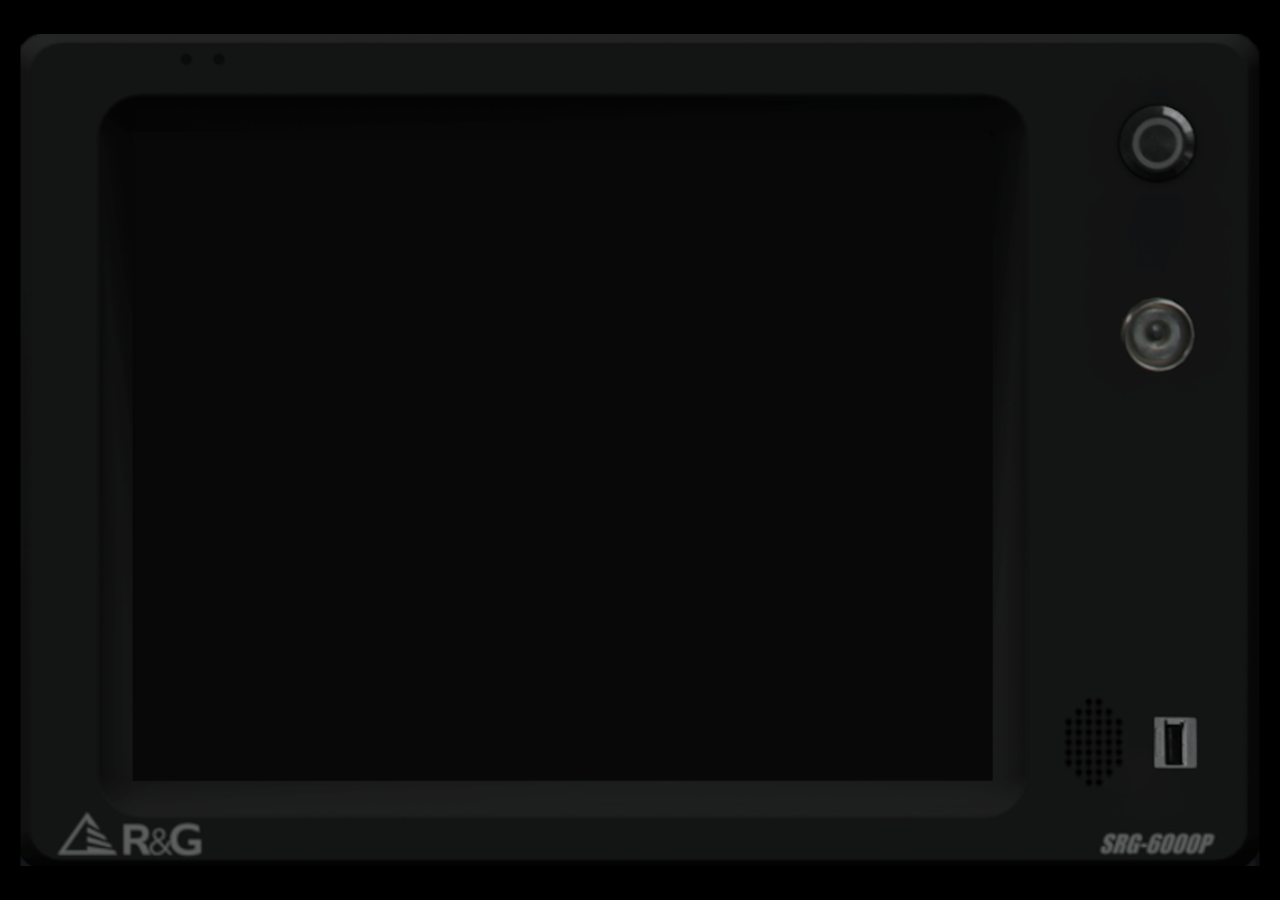
<file: spoj.volba_2.html>
<!DOCTYPE html>
<html lang="sk">
<head>
    <meta charset="UTF-8">
    <meta name="viewport" content="width=device-width, initial-scale=1.0, user-scalable=no">
    <title>SRG-6000P - Výber poradia</title>
    <style>
        body { 
            margin: 0; padding: 0; background-color: #000; 
            display: flex; justify-content: center; align-items: center; 
            height: 100vh; overflow: hidden; font-family: Arial, sans-serif; 
            font-weight: 400; color: white; touch-action: manipulation; 
        }
        
        .monitor-container { 
            position: relative; 
            width: 1000px; height: 650px; 
            background: url('6000_zmena2.png') no-repeat center center; 
            background-size: contain; flex-shrink: 0; 
        }

        /* ZOZNAM PORADÍ */
        .zoznam-spojov {
            position: absolute;
            left: 182px; top: 137px; width: 296px; height: 433px; 
            overflow-y: hidden; 
            display: flex; flex-direction: column;
            z-index: 20; padding: 0;
        }

        .spoj-polozka {
            padding: 8px 10px; 
            font-size: 26px; 
            color: #ccc; 
            cursor: pointer; 
            background-size: 100% 100%;
            background-repeat: no-repeat;
            border: none; 
            line-height: 1.0; 
        }

        /* VÝBER - TYRKYSOVÝ PÁS */
        .selected {
            background-color: #5ec6ca !important; 
            color: #000 !important; 
        }

        /* KLIKACIE ZÓNY (NEVIDITEĽNÉ) */
        .btn-nav { 
            position: absolute; width: 65px; cursor: pointer; z-index: 1000; 
            background: transparent; 
        }
        
        #btn-spat-hard  { left: 101px; top: 70px; height: 62px; } 
        #btn-vpred { left: 101px; top: 140px; height: 62px; } 
        #btn-vzad  { left: 101px; top: 209px; height: 62px; } 

        #tlacidlo-vypnut { position: absolute; right: 55px; top: 55px; width: 75px; height: 65px; z-index: 1001; cursor: pointer; }
        #tlacidlo-potvrd { position: absolute; left: 550px; top: 288px; width: 209px; height: 72px; z-index: 1000; cursor: pointer; }

        /* TYRKYSOVÉ TLAČIDLO SPÄŤ (TEXTOVÉ) */
        #tlacidlo-spat-textove {
            position: absolute;
            left: 552px; top: 375px; width: 210px; height: 72px;
            background-color: #1a94ab; 
            color: white;
            font-size: 40px;
            font-weight: bold;
            display: flex;
            justify-content: center;
            align-items: center;
            border-radius: 10px;
            cursor: pointer;
            z-index: 1001;
            text-decoration: none;
        }

        #tlacidlo-spat-textove:active { background-color: #147a8d; }

        /* DISPLEJ A HODINY */
        #displej-kod { 
            position: absolute; left: 566px; top: 192px; width: 200px; height: 55px; 
            background: transparent; border: none; color: #ccc; 
            font-size: 37px; text-align: right; pointer-events: none; 
        }
        
        .cas-kontajner { position: absolute; left: 575px; top: 500px; width: 209px; text-align: center; }
        #hodiny { font-size: 40px; color: #ffffff; font-weight: bold; }
    </style>
</head>
<body oncontextmenu="return false;">

    <audio id="beepSound" src="6000_beep.wav" preload="auto"></audio>

    <div class="monitor-container" id="mainFrame">
        <!-- Vypnutie -->
        <div id="tlacidlo-vypnut" onclick="checkTripleClick()"></div>
        
        <!-- Navigácia -->
        <div id="btn-spat-hard" class="btn-nav" onclick="istSpat()"></div>
        <div id="btn-vpred" class="btn-nav" onclick="navigujZoznam(1)"></div>
        <div id="btn-vzad" class="btn-nav" onclick="navigujZoznam(-1)"></div>
        
        <!-- Potvrdenie a Späť (textové) -->
        <div id="tlacidlo-potvrd" onclick="potvrdit()"></div>
        <div id="tlacidlo-spat-textove" onclick="istSpat()">Späť</div>

        <input type="text" id="displej-kod" readonly value="">

        <div class="cas-kontajner">
            <div id="hodiny">00:00:00</div>
        </div>

        <div class="zoznam-spojov" id="zoznam-dynamicky"></div>
    </div>

    <script>
        // --- 1. STRIKTNÁ KONTROLA STAVU ---
        const srgLog = localStorage.getItem('srg_log') || "";
        if (!srgLog.startsWith('5')) {
            localStorage.clear();
            window.location.href = "index.html";
        }

        const snd = document.getElementById('beepSound');
        let aktualnyIndex = -1;

        // Ochrana proti refreshu
        window.onbeforeunload = function() { return "Zmeny nebudú uložené."; };
        window.addEventListener('keydown', function(e) {
            if (e.key === 'F5' || (e.ctrlKey && e.key === 'r')) e.preventDefault();
        });

        // Dáta poradí
        const dataPoradia = {
            "5.11": ["41", "42", "43", "44","45"],
            "5.21": ["41"],
            "5.900": ["01"]
        };

        function playBeep() {
            if (snd) { snd.currentTime = 0; snd.play().catch(e => {}); }
        }

        function nacitajZoznam() {
            const kontajner = document.getElementById('zoznam-dynamicky');
            const poradia = dataPoradia[srgLog] || ["--"];

            kontajner.innerHTML = "";
            poradia.forEach((cislo, index) => {
                const div = document.createElement('div');
                div.className = "spoj-polozka";
                div.innerText = cislo;
                div.setAttribute('data-kod', cislo);
                div.onclick = function() { vyberPoradie(this, index); };
                kontajner.appendChild(div);
            });
        }

        function vyberPoradie(element, index) {
            playBeep();
            const polozky = document.querySelectorAll('.spoj-polozka');
            polozky.forEach(p => p.classList.remove('selected'));
            
            element.classList.add('selected');
            aktualnyIndex = index;
            
            const cislo = element.getAttribute('data-kod');
            document.getElementById('displej-kod').value = cislo;
            localStorage.setItem('vybrane_poradie', cislo);

            element.scrollIntoView({ block: "nearest", behavior: "smooth" });
        }

        function navigujZoznam(smer) {
            const polozky = document.querySelectorAll('.spoj-polozka');
            let novyIndex = aktualnyIndex + smer;

            if (novyIndex >= 0 && novyIndex < polozky.length) {
                vyberPoradie(polozky[novyIndex], novyIndex);
            }
        }

        function potvrdit() {
            const vybrane = localStorage.getItem('vybrane_poradie');
            if (vybrane) {
                window.onbeforeunload = null;
                playBeep();
                const linka = srgLog.split('.')[1];
                const novyLog = "6." + linka + vybrane;
                localStorage.setItem('srg_log', novyLog);
                setTimeout(() => { window.location.href = "spoj.volba_3.html"; }, 800);
            }
        }

        function istSpat() {
            window.onbeforeunload = null;
            playBeep();
            localStorage.setItem('srg_log', '4');
            setTimeout(() => { window.location.href = "spoj.volba_1.html"; }, 800);
        }

        // Trojklik na vypnutie
        let clickCount = 0;
        let clickTimer;
        function checkTripleClick() {
            playBeep();
            clickCount++;
            if (clickCount === 1) { clickTimer = setTimeout(() => { clickCount = 0; }, 1500); }
            if (clickCount === 3) { 
                window.onbeforeunload = null;
                localStorage.clear();
                window.location.href = "index.html"; 
            }
        }

        function aktualizujHodiny() {
            document.getElementById('hodiny').textContent = new Date().toLocaleTimeString('sk-SK');
        }
        setInterval(aktualizujHodiny, 1000);

        function zvacsiPanel() {
            const frame = document.getElementById('mainFrame');
            const scale = Math.min(window.innerWidth / 1000, window.innerHeight / 650);
            frame.style.transform = `scale(${scale})`;
            frame.style.transformOrigin = 'center center';
        }

        window.onload = () => {
            localStorage.removeItem('vybrane_poradie');
            zvacsiPanel();
            aktualizujHodiny();
            nacitajZoznam();
        };
        window.onresize = zvacsiPanel;
    </script>
</body>
</html>
</file>
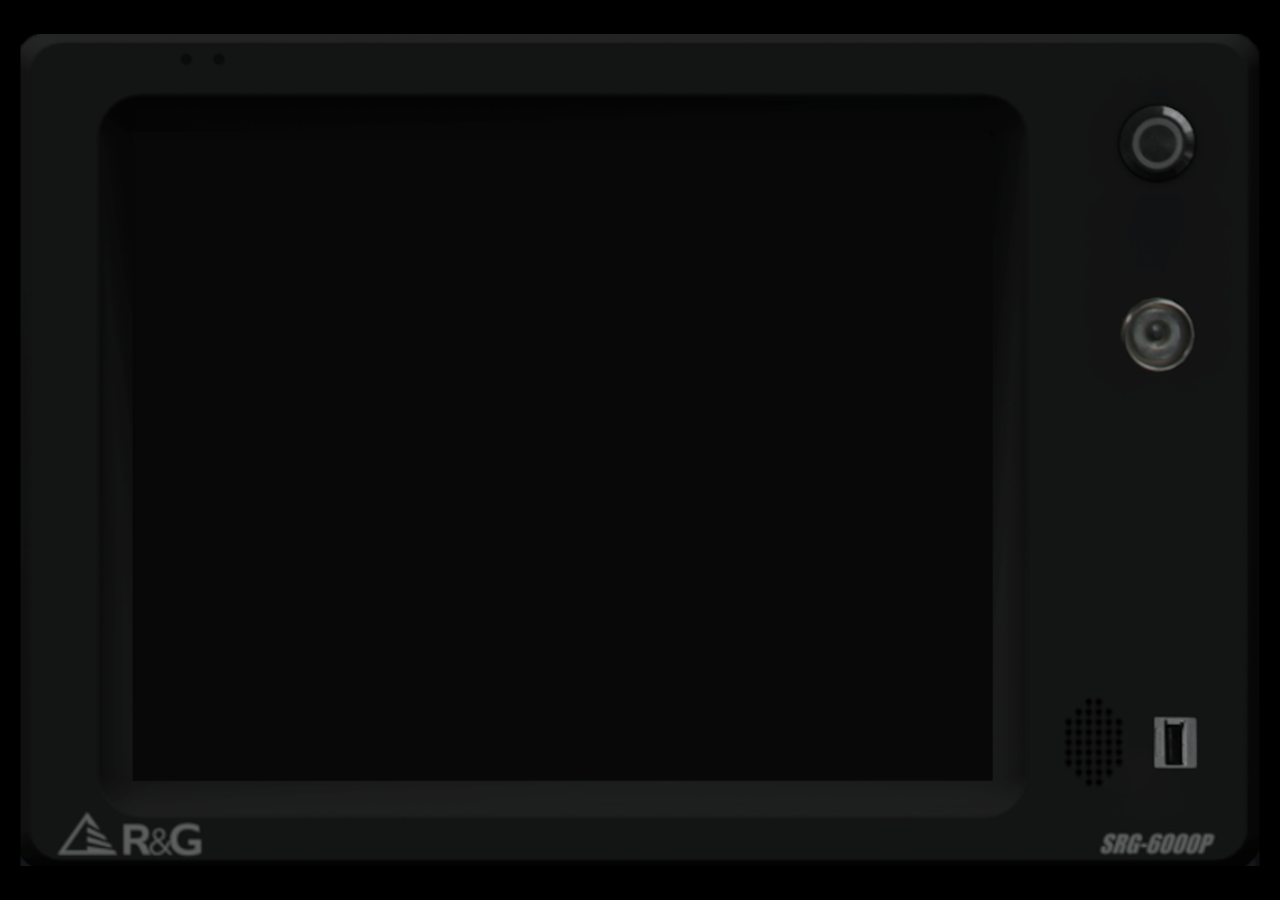
<file: spoj.volba_3.html>
<!DOCTYPE html>
<html lang="sk">
<head>
    <meta charset="UTF-8">
    <meta name="viewport" content="width=device-width, initial-scale=1.0, user-scalable=no">
    <title>SRG-6000P - Výber dňa</title>
    <style>
        body { 
            margin: 0; padding: 0; background-color: #000; 
            display: flex; justify-content: center; align-items: center; 
            height: 100vh; overflow: hidden; font-family: Arial, sans-serif; 
            font-weight: 400; color: white; touch-action: manipulation; 
        }
        
        .monitor-container { 
            position: relative; 
            width: 1000px; height: 650px; 
            background: url('6000_zmena3.png') no-repeat center center; 
            background-size: contain; flex-shrink: 0; 
        }

        /* ZOZNAM DNÍ */
        .zoznam-spojov {
            position: absolute;
            left: 182px; top: 137px; width: 296px; height: 433px; 
            overflow-y: hidden; 
            display: flex; flex-direction: column;
            z-index: 20; padding: 0;
        }

        .spoj-polozka {
            padding: 8px 10px; 
            font-size: 26px; 
            color: #ccc; 
            cursor: pointer; 
            background-size: 100% 100%;
            background-repeat: no-repeat;
            border: none; 
            line-height: 1.0; 
        }

        /* VÝBER - TYRKYSOVÝ PÁS */
        .selected {
            background-color: #5ec6ca !important; 
            color: #000 !important; 
        }

        /* KLIKACIE ZÓNY (NEVIDITEĽNÉ) */
        .btn-nav { 
            position: absolute; width: 65px; cursor: pointer; z-index: 1000; 
            background: transparent; 
        }
        
        #btn-spat-hard  { left: 101px; top: 70px; height: 62px; } 
        #btn-vpred { left: 101px; top: 140px; height: 62px; } 
        #btn-vzad  { left: 101px; top: 209px; height: 62px; } 

        #tlacidlo-vypnut { position: absolute; right: 55px; top: 55px; width: 75px; height: 65px; z-index: 1001; cursor: pointer; }
        #tlacidlo-potvrd { position: absolute; left: 550px; top: 288px; width: 209px; height: 72px; z-index: 1000; cursor: pointer; }

        /* TYRKYSOVÉ TLAČIDLO SPÄŤ (TEXTOVÉ) */
        #tlacidlo-spat-textove {
            position: absolute;
            left: 552px; top: 375px; width: 210px; height: 72px;
            background-color: #1a94ab; 
            color: white;
            font-size: 40px;
            font-weight: bold;
            display: flex;
            justify-content: center;
            align-items: center;
            border-radius: 10px;
            cursor: pointer;
            z-index: 1001;
            text-decoration: none;
        }

        #tlacidlo-spat-textove:active { background-color: #147a8d; }

        /* DISPLEJ A HODINY */
        #displej-kod { 
            position: absolute; left: 566px; top: 192px; width: 200px; height: 55px; 
            background: transparent; border: none; color: #ccc; 
            font-size: 30px; /* Zmenšené pre dlhší text dňa */
            text-align: right; pointer-events: none; 
        }
        
        .cas-kontajner { position: absolute; left: 575px; top: 500px; width: 209px; text-align: center; }
        #hodiny { font-size: 40px; color: #ffffff; font-weight: bold; }
    </style>
</head>
<body oncontextmenu="return false;">

    <audio id="beepSound" src="6000_beep.wav" preload="auto"></audio>

    <div class="monitor-container" id="mainFrame">
        <!-- Vypnutie -->
        <div id="tlacidlo-vypnut" onclick="checkTripleClick()"></div>
        
        <!-- Navigácia -->
        <div id="btn-spat-hard" class="btn-nav" onclick="istSpat()"></div>
        <div id="btn-vpred" class="btn-nav" onclick="navigujZoznam(1)"></div>
        <div id="btn-vzad" class="btn-nav" onclick="navigujZoznam(-1)"></div>
        
        <!-- Potvrdenie a Späť -->
        <div id="tlacidlo-potvrd" onclick="potvrdit()"></div>
        <div id="tlacidlo-spat-textove" onclick="istSpat()">Späť</div>

        <input type="text" id="displej-kod" readonly value="">

        <div class="cas-kontajner">
            <div id="hodiny">00:00:00</div>
        </div>

        <div class="zoznam-spojov" id="zoznam-dynamicky"></div>
    </div>

    <script>
        // --- 1. STRIKTNÁ KONTROLA STAVU ---
        const srgLog = localStorage.getItem('srg_log') || "";
        if (!srgLog.startsWith('6.')) {
            localStorage.clear();
            window.location.href = "index.html";
        }

        const snd = document.getElementById('beepSound');
        let aktualnyIndex = -1;

        // Ochrana proti refreshu
        window.onbeforeunload = function() { return "Zmeny nebudú uložené."; };
        window.addEventListener('keydown', function(e) {
            if (e.key === 'F5' || (e.ctrlKey && e.key === 'r')) e.preventDefault();
        });

        // Dáta dní
        const dataPoradia = {
            "6.3141": ["SO/NE/SVIATOK"],
            "6.2143": ["SO/NE/SVIATOK"],
            "6.2142": ["SO/NE/SVIATOK"],
            "6.2141": ["SO/NE/SVIATOK"],
            "6.1145": ["PD-ŠKOLSKÝ ROK"],
            "6.1144": ["SO/NE/SVIATOK","PD-ŠKOLSKÝ ROK"],
            "6.1143": ["SO/NE/SVIATOK","PD-ŠKOLSKÝ ROK"],
            "6.1142": ["SO/NE/SVIATOK","PD-ŠKOLSKÝ ROK"],
            "6.1141": ["SO/NE/SVIATOK","PD-ŠKOLSKÝ ROK"],
            "6.90001": ["SO/NE/SVIATOK"]
        };

        function playBeep() {
            if (snd) { snd.currentTime = 0; snd.play().catch(e => {}); }
        }

        function nacitajZoznam() {
            const kontajner = document.getElementById('zoznam-dynamicky');
            const poradia = dataPoradia[srgLog] || ["--"];

            kontajner.innerHTML = "";
            poradia.forEach((text, index) => {
                const div = document.createElement('div');
                div.className = "spoj-polozka";
                div.innerText = text;
                div.onclick = function() { vyberDen(this, index, text); };
                kontajner.appendChild(div);
            });
        }

        function vyberDen(element, index, text) {
            playBeep();
            const polozky = document.querySelectorAll('.spoj-polozka');
            polozky.forEach(p => p.classList.remove('selected'));
            
            element.classList.add('selected');
            aktualnyIndex = index;
            
            // Zobrazenie na displeji so skrátením
            let zobrazenie = text;
            if (text === "SO/NE/SVIATOK") {
                zobrazenie = "SO/NE/SV.";
            }
            
            document.getElementById('displej-kod').value = zobrazenie;
            localStorage.setItem('vybrany_den', text);
            element.scrollIntoView({ block: "nearest", behavior: "smooth" });
        }

        function navigujZoznam(smer) {
            const polozky = document.querySelectorAll('.spoj-polozka');
            let novyIndex = aktualnyIndex + smer;
            if (novyIndex >= 0 && novyIndex < polozky.length) {
                const text = polozky[novyIndex].innerText;
                vyberDen(polozky[novyIndex], novyIndex, text);
            }
        }

        function potvrdit() {
            const vybrane = localStorage.getItem('vybrany_den');
            if (vybrane) {
                window.onbeforeunload = null;
                playBeep();
                const zaklad = srgLog.substring(2); 
                const novyLog = "7." + zaklad + "." + vybrane;
                localStorage.setItem('srg_log', novyLog);
                setTimeout(() => { window.location.href = "spoj.volba_4.html"; }, 800);
            }
        }

        function istSpat() {
            window.onbeforeunload = null;
            playBeep();
            // Návrat na krok 5 (voľba poradia) – získame linku z logu
            const linka = srgLog.split('.')[1].substring(0, 2); 
            localStorage.setItem('srg_log', '5.' + linka);
            setTimeout(() => { window.location.href = "spoj.volba_2.html"; }, 800);
        }

        let clickCount = 0;
        let clickTimer;
        function checkTripleClick() {
            playBeep();
            clickCount++;
            if (clickCount === 1) { clickTimer = setTimeout(() => { clickCount = 0; }, 1500); }
            if (clickCount === 3) { 
                window.onbeforeunload = null;
                localStorage.clear();
                window.location.href = "index.html"; 
            }
        }

        function aktualizujHodiny() {
            document.getElementById('hodiny').textContent = new Date().toLocaleTimeString('sk-SK');
        }
        setInterval(aktualizujHodiny, 1000);

        function zvacsiPanel() {
            const frame = document.getElementById('mainFrame');
            const scale = Math.min(window.innerWidth / 1000, window.innerHeight / 650);
            frame.style.transform = `scale(${scale})`;
            frame.style.transformOrigin = 'center center';
        }

        window.onload = () => {
            localStorage.removeItem('vybrany_den');
            zvacsiPanel();
            aktualizujHodiny();
            nacitajZoznam();
        };
        window.onresize = zvacsiPanel;
    </script>
</body>
</html>
</file>
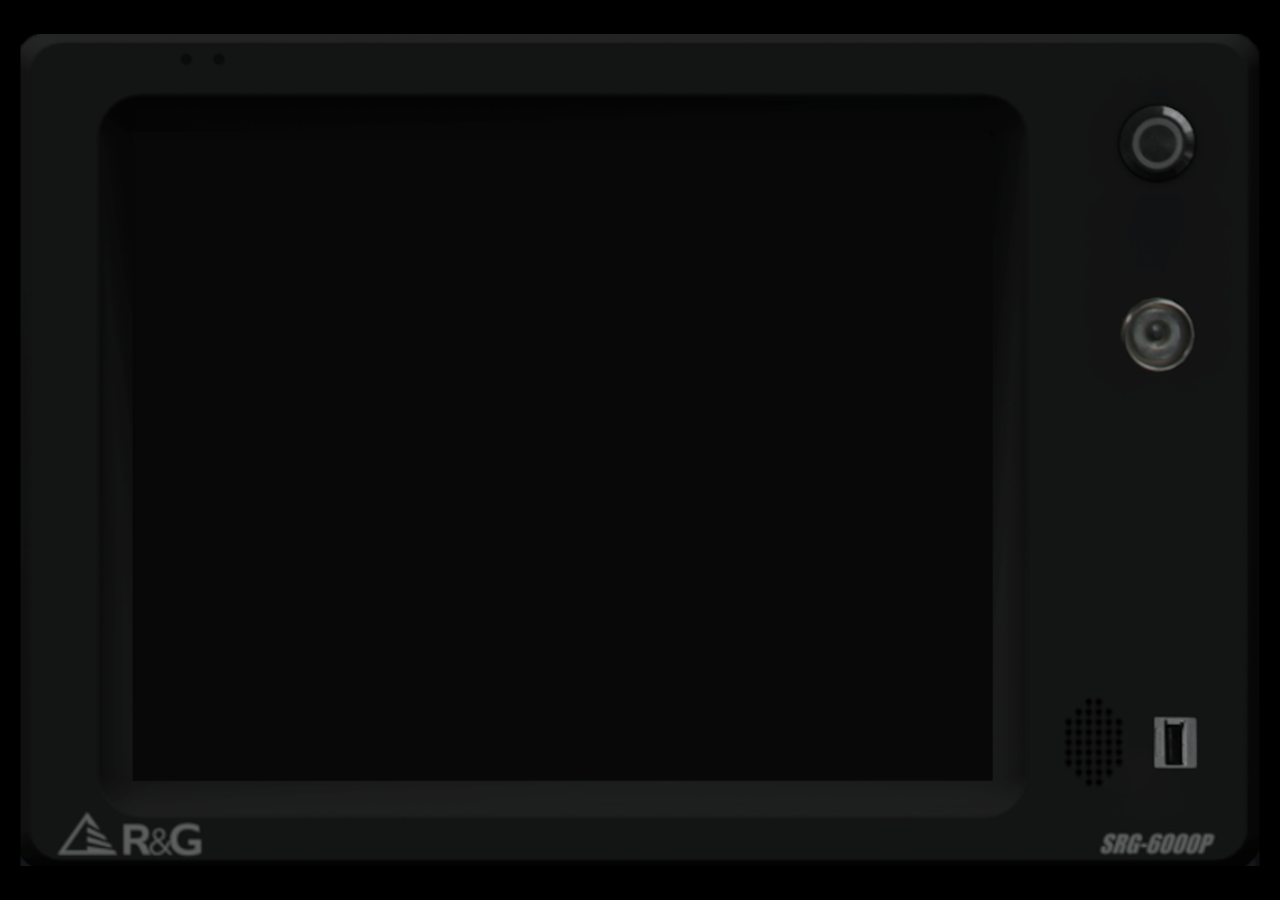
<file: spoj.volba_4.html>
<!DOCTYPE html>
<html lang="sk">
<head>
    <meta charset="UTF-8">
    <meta name="viewport" content="width=device-width, initial-scale=1.0, user-scalable=no">
    <title>SRG-6000P - Detail spoja</title>
    <script src="cp.js"></script>
    <style>
        body {
            margin: 0; padding: 0;
            background-color: #000;
            display: flex; justify-content: center; align-items: center;
            height: 100vh; overflow: hidden;
            font-family: Arial, sans-serif; 
            font-weight: bold;
            color: white;
            touch-action: manipulation;
        }

        .monitor-container {
            position: relative;
            width: 1000px; 
            height: 650px; 
            background: url('6000_zmena4.png') no-repeat center center;
            background-size: contain;
            flex-shrink: 0;
        }

        #vyber-info-hore {
            position: absolute;     
            right: 250px; 
            top: 110px;
            font-size: 35px; 
            color: white; 
            z-index: 100;
            white-space: nowrap; 
            display: block;
        }

        #vypis-smer {
            position: absolute; 
            left: 120px; 
            top: 205px;
            width: 268px; 
            height: 60px; 
            z-index: 100;
            display: flex; 
            align-items: center;
            font-size: 32px; 
            white-space: nowrap; 
            color: white;
        }

        #vypis-zastavka {
            position: absolute; 
            left: 120px; 
            top: 340px;
            width: 268px; 
            height: 60px; 
            z-index: 100;
            display: flex; 
            align-items: center;
            font-size: 32px; 
            color: white;
        }

        #pocitadlo-vypis {
            position: absolute;
            left: 130px;
            top: 450px; 
            width: 635px;
            text-align: center;
            font-size: 32px;
            color: white;
        }

        .btn-zone {
            position: absolute;
            cursor: pointer;
            bottom: 90px;
            height: 125px;
            background: transparent;
        }

        #btn-spat { left: 142px; width: 125px; }
        #btn-vzad { left: 270px; width: 190px; }
        #btn-vpred { left: 465px; width: 185px; }
        #btn-ok { left: 655px; width: 125px; }

        #tlacidlo-vypnut { 
            position: absolute; right: 55px; top: 55px; 
            width: 75px; height: 65px; 
            z-index: 1001; cursor: pointer; 
        }
    </style>
</head>
<body oncontextmenu="return false;">

    <audio id="beepSound" src="6000_beep.wav" preload="auto"></audio>

    <div class="monitor-container" id="mainFrame">
        <div id="tlacidlo-vypnut" onclick="checkTripleClick()"></div>

        <div id="vyber-info-hore">---</div>
        <div id="vypis-smer">---</div>
        <div id="vypis-zastavka">---</div>
        <div id="pocitadlo-vypis">---</div>

        <div id="btn-spat" class="btn-zone" onclick="istNaspät()"></div>
        <div id="btn-vzad" class="btn-zone" onclick="zmenSpoj(-1)"></div>
        <div id="btn-vpred" class="btn-zone" onclick="zmenSpoj(1)"></div>
        <div id="btn-ok" class="btn-zone" onclick="potvrditDoJazdy()"></div>
    </div>

    <script>
    let indexSpoja = 0;
    let vsetkySpoje = [];
    let zvolenySpoj = null;
    const snd = document.getElementById('beepSound');

    const srgLog = localStorage.getItem('srg_log') || "";
    if (!srgLog.startsWith('7.')) {
        localStorage.clear();
        window.location.href = "index.html";
    }

    window.onbeforeunload = function() { return "Zmeny nebudú uložené."; };
    window.addEventListener('keydown', function(e) {
        if (e.key === 'F5' || (e.ctrlKey && e.key === 'r')) e.preventDefault();
    });

    function playBeep() {
        if (snd) { snd.currentTime = 0; snd.play().catch(e => {}); }
    }

    function init() {
        const parts = srgLog.split('.');
        if (parts.length < 3) return;

        const kurzRaw = parts[1]; 
        const den = parts[2];     

        // ÚPRAVA: Pridanie úvodzoviek okolo kurzu (napr. "114/2")
        const l = kurzRaw.length;
        const kurzDisplay = '"' + kurzRaw.substring(0, l-1) + "/" + kurzRaw.substring(l-1) + '"';
        
        document.getElementById('vyber-info-hore').innerText = kurzDisplay + " " + den;

        if (typeof databazaCP !== 'undefined' && databazaCP[kurzRaw] && databazaCP[kurzRaw][den]) {
            vsetkySpoje = databazaCP[kurzRaw][den];
            zvolenySpoj = vsetkySpoje[indexSpoja]; 
            aktualizujZobrazenie();
        } else {
            document.getElementById('vypis-smer').innerText = "DATA ERROR";
        }
    }

    function aktualizujZobrazenie() {
        if (!zvolenySpoj) return;

        const prvaZastavka = zvolenySpoj.t[0];
        document.getElementById('vypis-smer').innerText = zvolenySpoj.smer;
        document.getElementById('vypis-zastavka').innerText = prvaZastavka.n;

        const [h_base, m_base] = zvolenySpoj.odchod.split(':').map(Number);
        let celkoveMinuty = h_base * 60 + m_base + prvaZastavka.min;
        let h = Math.floor(celkoveMinuty / 60) % 24;
        let m = celkoveMinuty % 60;
        let casZastavky = String(h).padStart(2, '0') + ":" + String(m).padStart(2, '0');

        let pocetZastavokPreVypis = zvolenySpoj.t.length - 1;

        document.getElementById('pocitadlo-vypis').innerText = 
            `0/${pocetZastavokPreVypis} (${casZastavky})`;
    }

    function zmenSpoj(smer) {
        playBeep();
        let novyIndex = indexSpoja + smer;
        if (novyIndex >= 0 && novyIndex < vsetkySpoje.length) {
            indexSpoja = novyIndex;
            zvolenySpoj = vsetkySpoje[indexSpoja];
            aktualizujZobrazenie();
        }
    }

    function istNaspät() {
        window.onbeforeunload = null;
        playBeep();
        localStorage.setItem('srg_log', '4');
        setTimeout(() => { window.location.href = "spoj.volba_1.html"; }, 300);
    }

    function potvrditDoJazdy() {
        if (zvolenySpoj) {
            window.onbeforeunload = null;
            playBeep();
            
            const now = new Date();
            const [h_spoj, m_spoj] = zvolenySpoj.odchod.split(':').map(Number);
            const casOdchodu = new Date();
            casOdchodu.setHours(h_spoj, m_spoj, 0, 0);

            if (now > casOdchodu) {
                localStorage.setItem('srg_sekundarny_log', '10');
            } else {
                localStorage.setItem('srg_sekundarny_log', '0');
            }

            const dataJazdy = {
                spoj: zvolenySpoj,
                startIndex: 0 
            };
            localStorage.setItem('aktivna_jazda', JSON.stringify(dataJazdy));
            setTimeout(() => { window.location.href = "6000-spoj.html"; }, 1500);
        }
    }

    let clickCount = 0;
    let clickTimer;
    function checkTripleClick() {
        playBeep();
        clickCount++;
        if (clickCount === 1) { clickTimer = setTimeout(() => { clickCount = 0; }, 1500); }
        if (clickCount === 3) { 
            window.onbeforeunload = null;
            localStorage.clear();
            window.location.href = "index.html"; 
        }
    }

    function zvacsiPanel() {
        const frame = document.getElementById('mainFrame');
        const scale = Math.min(window.innerWidth / 1000, window.innerHeight / 650);
        frame.style.transform = `scale(${scale})`;
        frame.style.transformOrigin = 'center center';
    }

    window.onload = () => {
        zvacsiPanel();
        init();
    };
    window.onresize = zvacsiPanel;
    </script>
</body>
</html>
</file>
<file: index-style.css>
body {
    margin: 0;
    padding: 0;
    background-color: #000;
    display: flex;
    justify-content: center;
    align-items: center;
    height: 100vh;
    width: 100vw;
    overflow: auto; /* Umožňuje pohyb po zazoomovaní */
    font-family: Arial, sans-serif;
    -webkit-tap-highlight-color: transparent;
}

.monitor-container {
    position: relative;
    width: 1000px; 
    height: 650px; 
    background: url('6000_boot0.png') no-repeat center center;
    background-size: contain;
    flex-shrink: 0;
    transform-origin: center center;
}

#boot-layer {
    position: absolute;
    top: 0;
    left: 0;
    width: 100%;
    height: 100%;
    background-size: contain;
    background-repeat: no-repeat;
    background-position: center;
    pointer-events: none;
}

#power-button {
    position: absolute;
    right: 60px;   
    top: 70px;
    width: 65px;  
    height: 55px; 
    cursor: pointer;
    z-index: 20;
    background: rgba(255, 0, 0, 0); 
    /* Zákaz double-tap zoomu, aby fungoval rýchly trojklik */
    touch-action: manipulation;
}

#power-hint {
    position: absolute;
    right: 55px;
    top: 130px;
    color: white;
    font-size: 14px;
    text-transform: uppercase;
    animation: blikanie 1.5s infinite;
    pointer-events: none;
}

@keyframes blikanie { 
    0%, 100% { opacity: 0.6; } 
    50% { opacity: 0.1; } 
}
</file>
